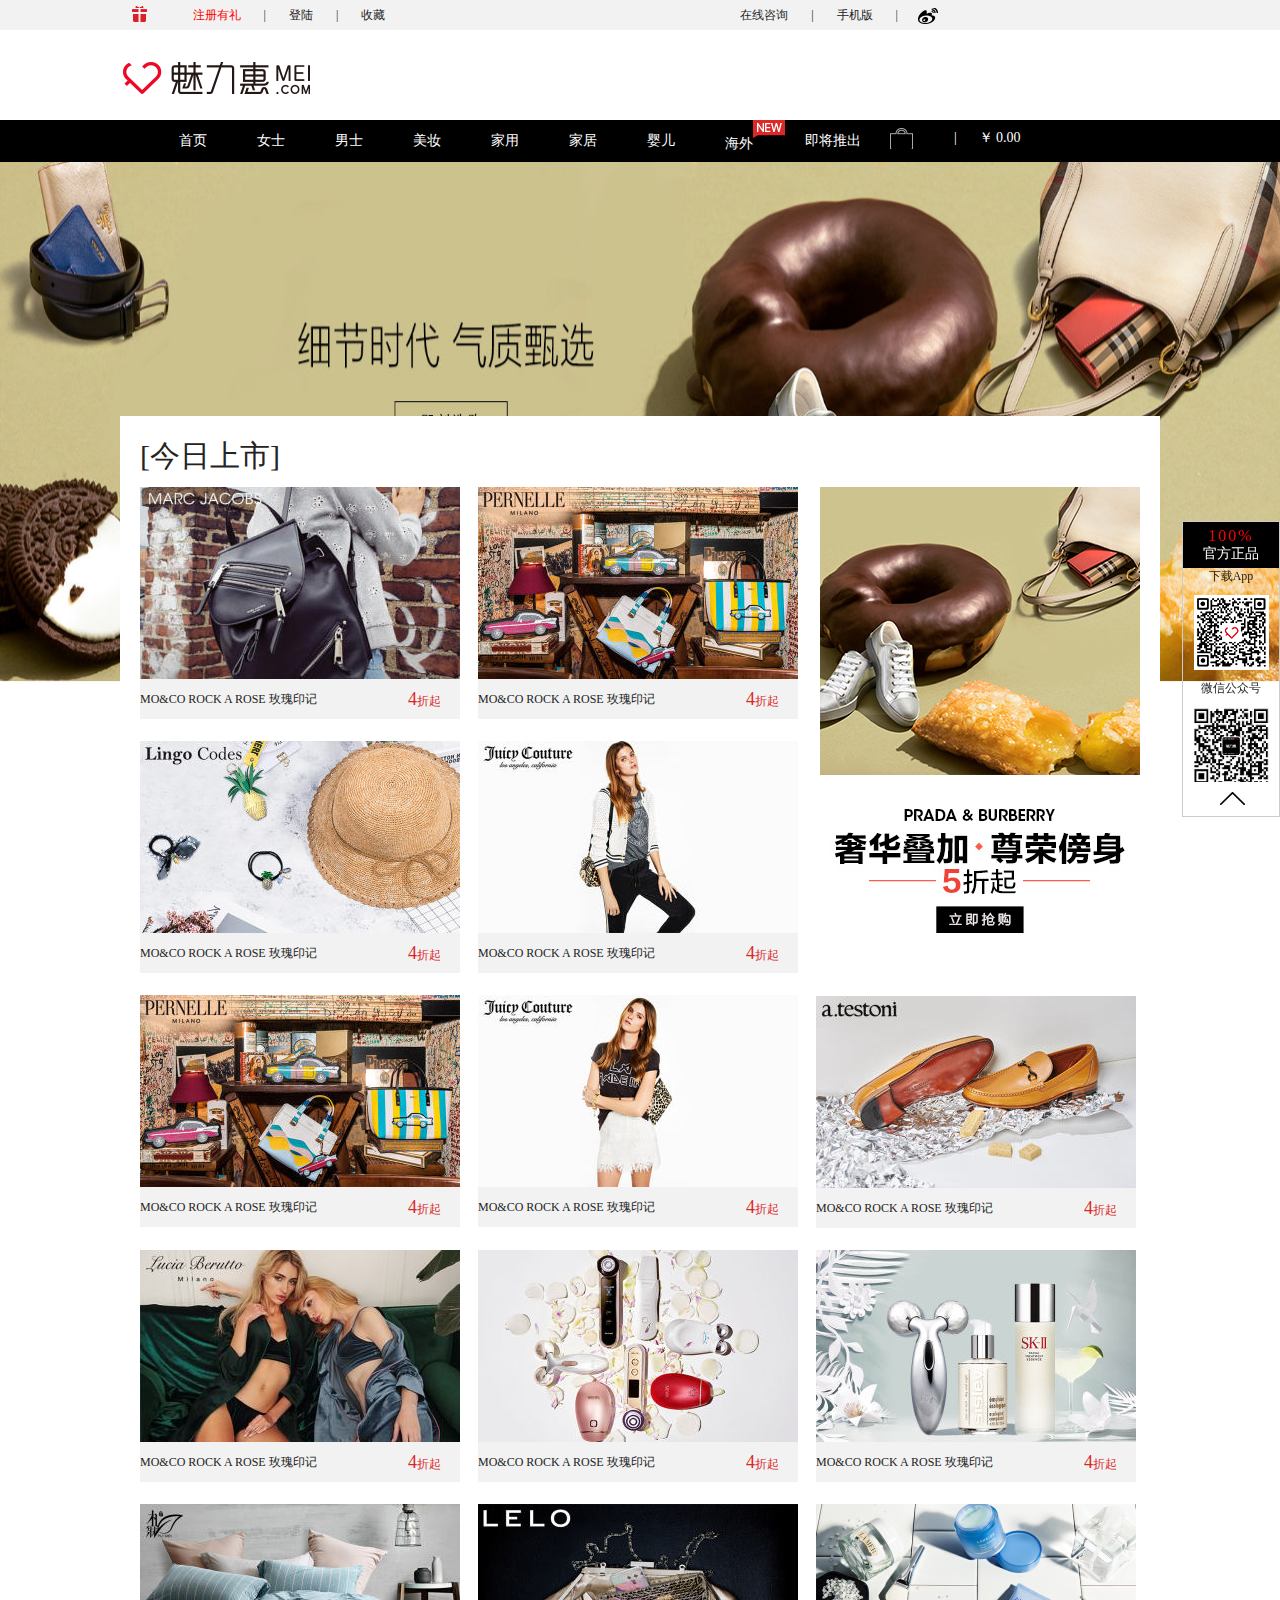
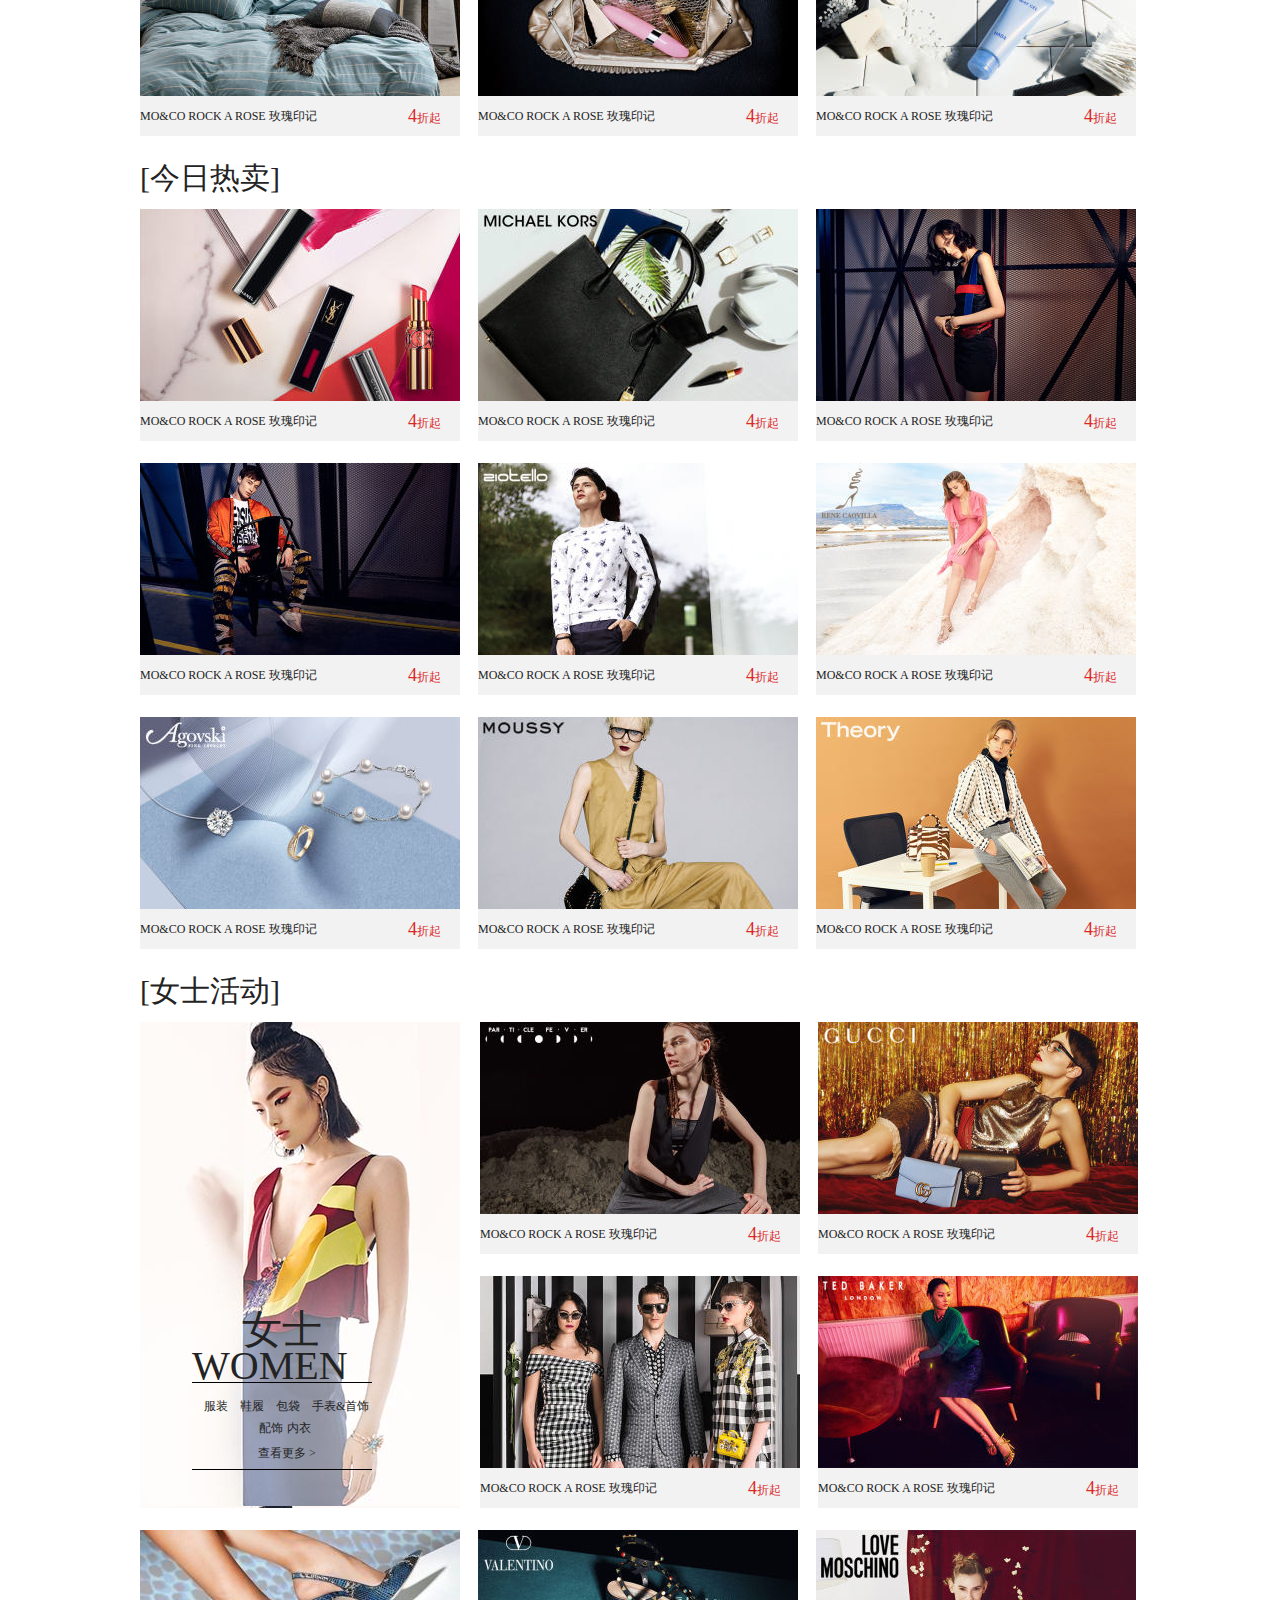
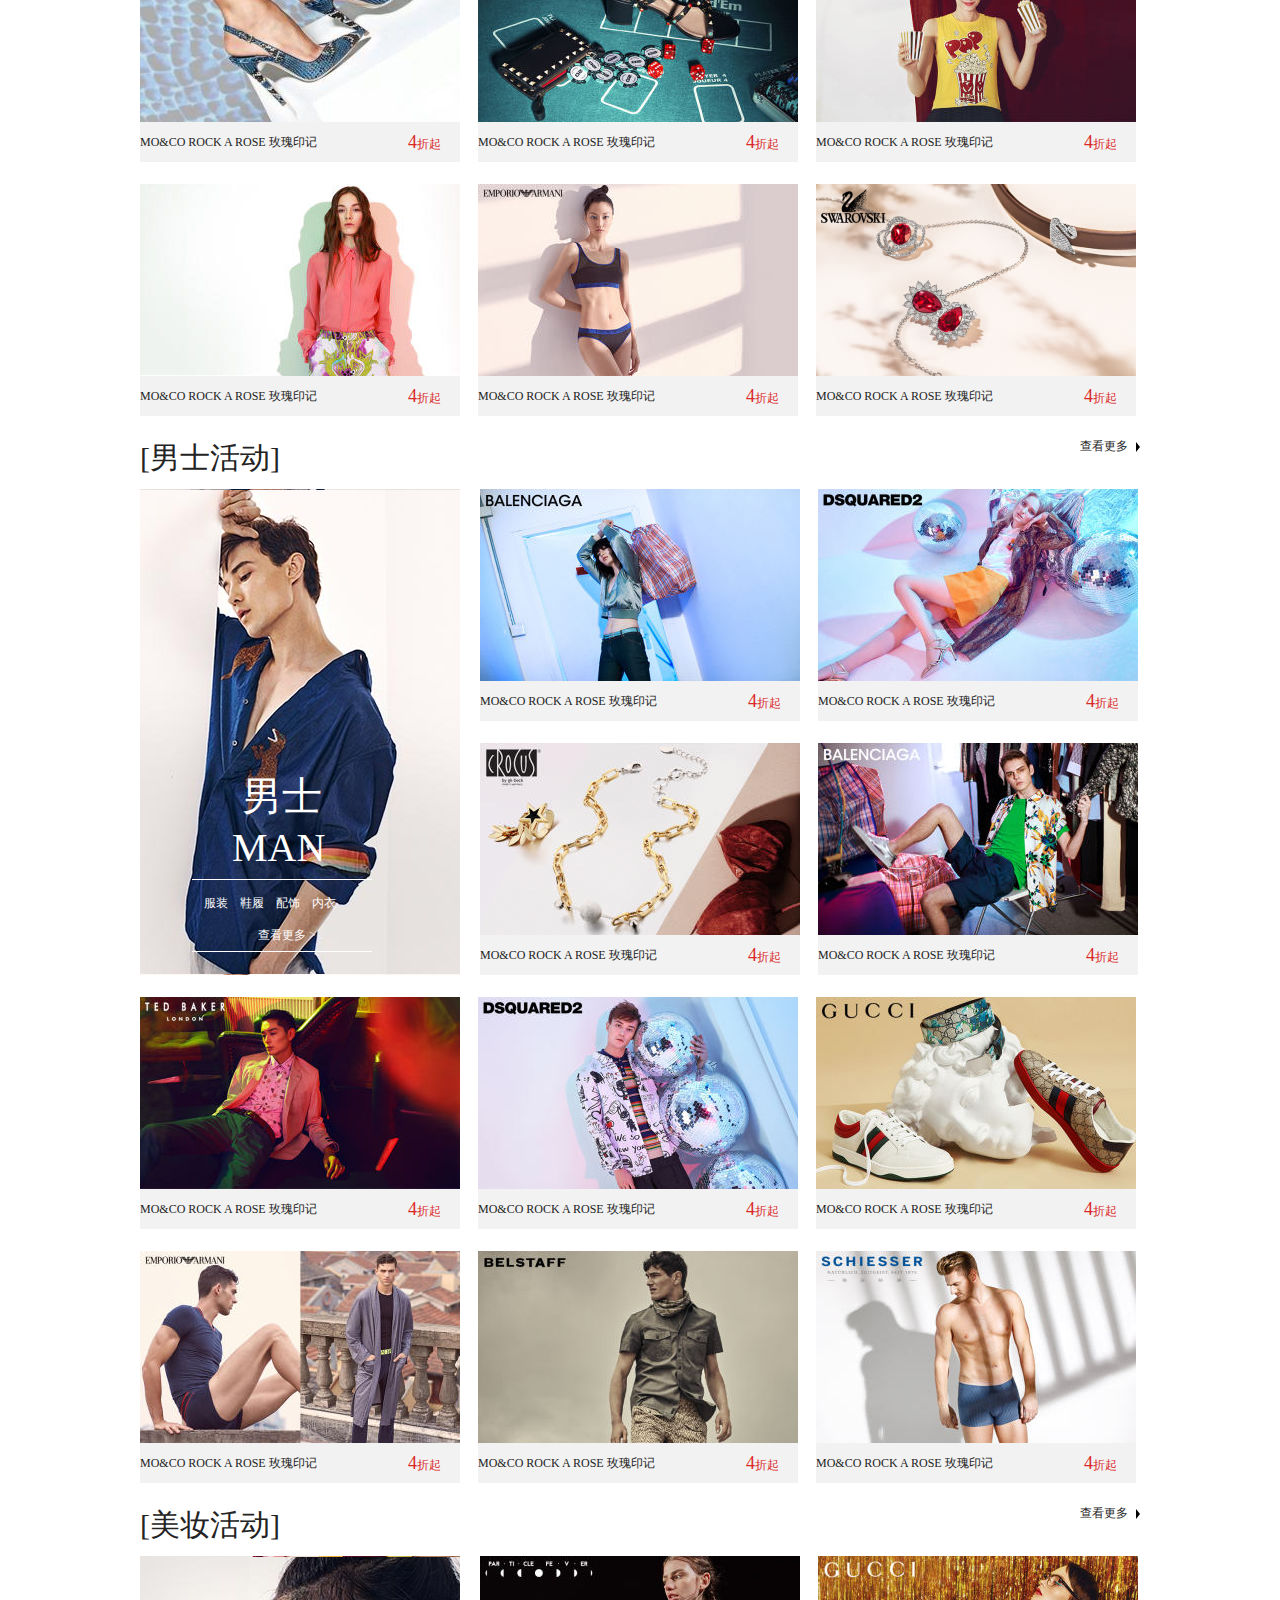
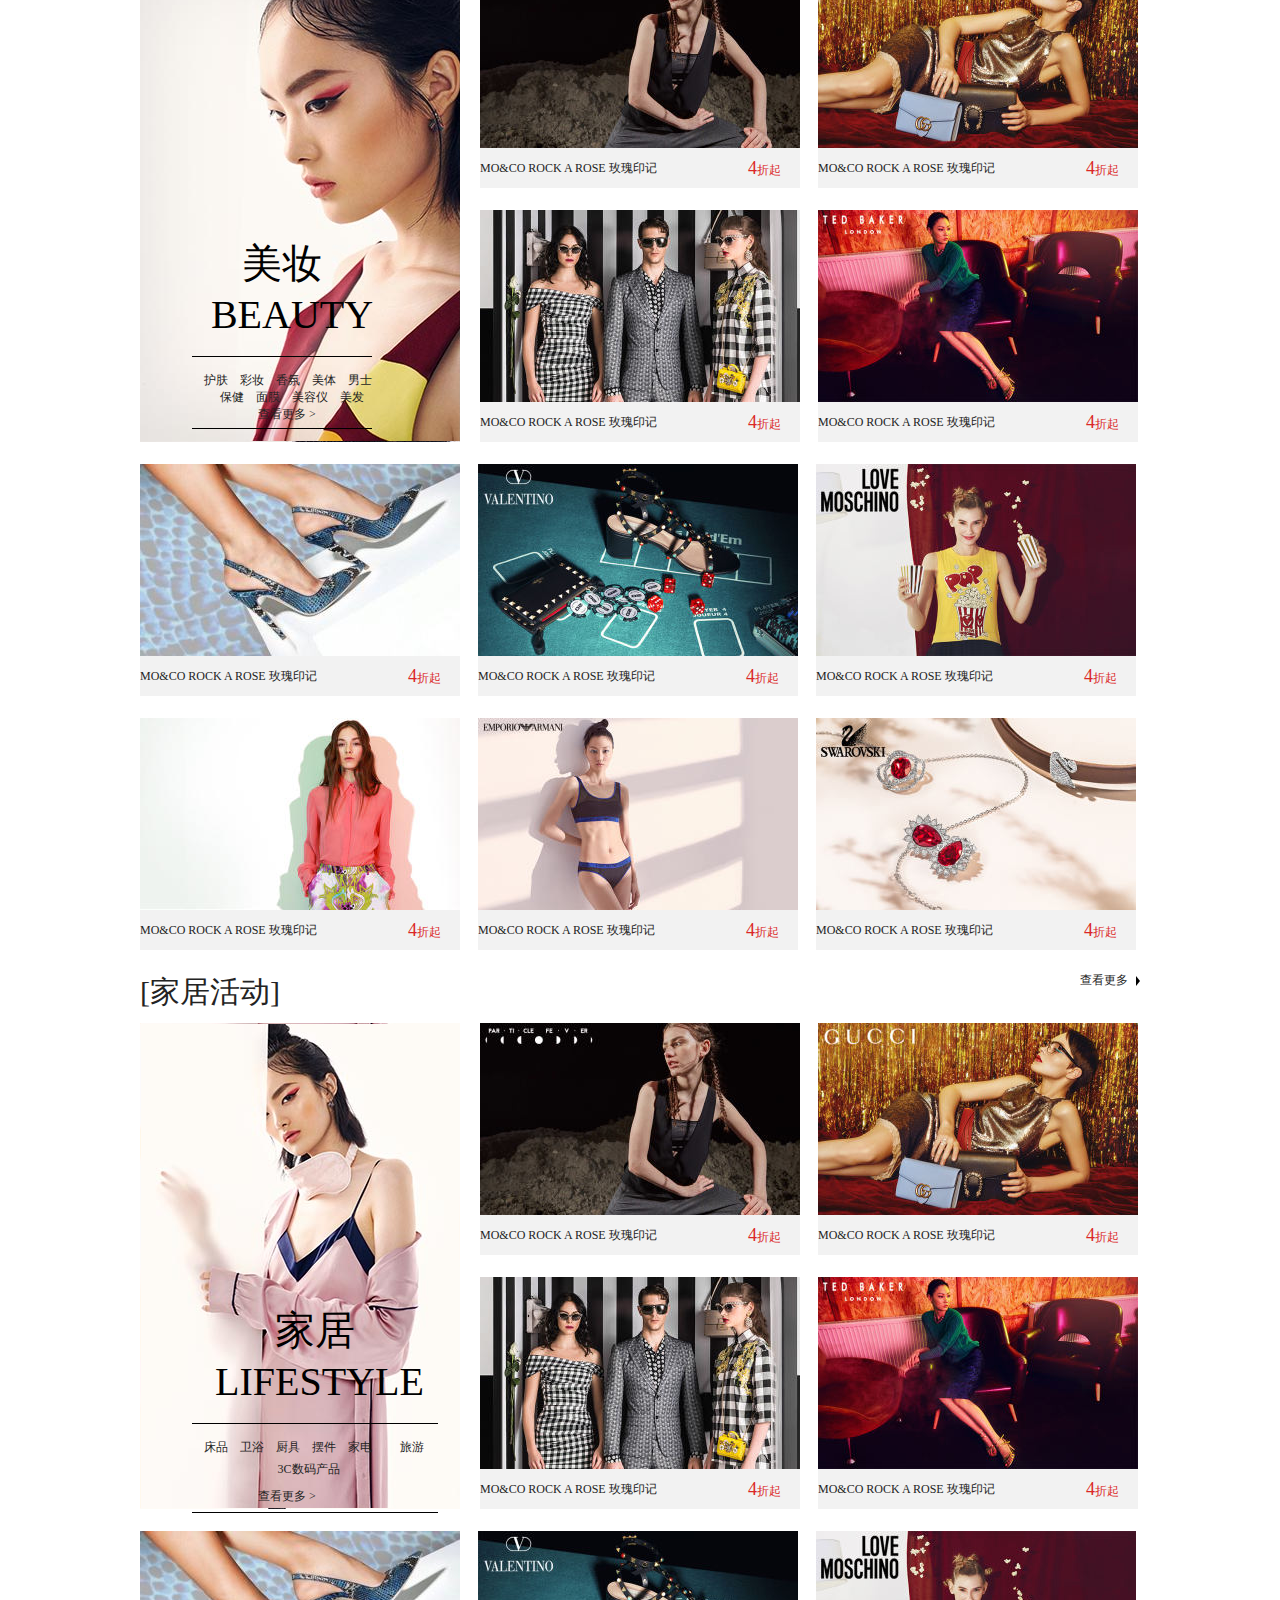
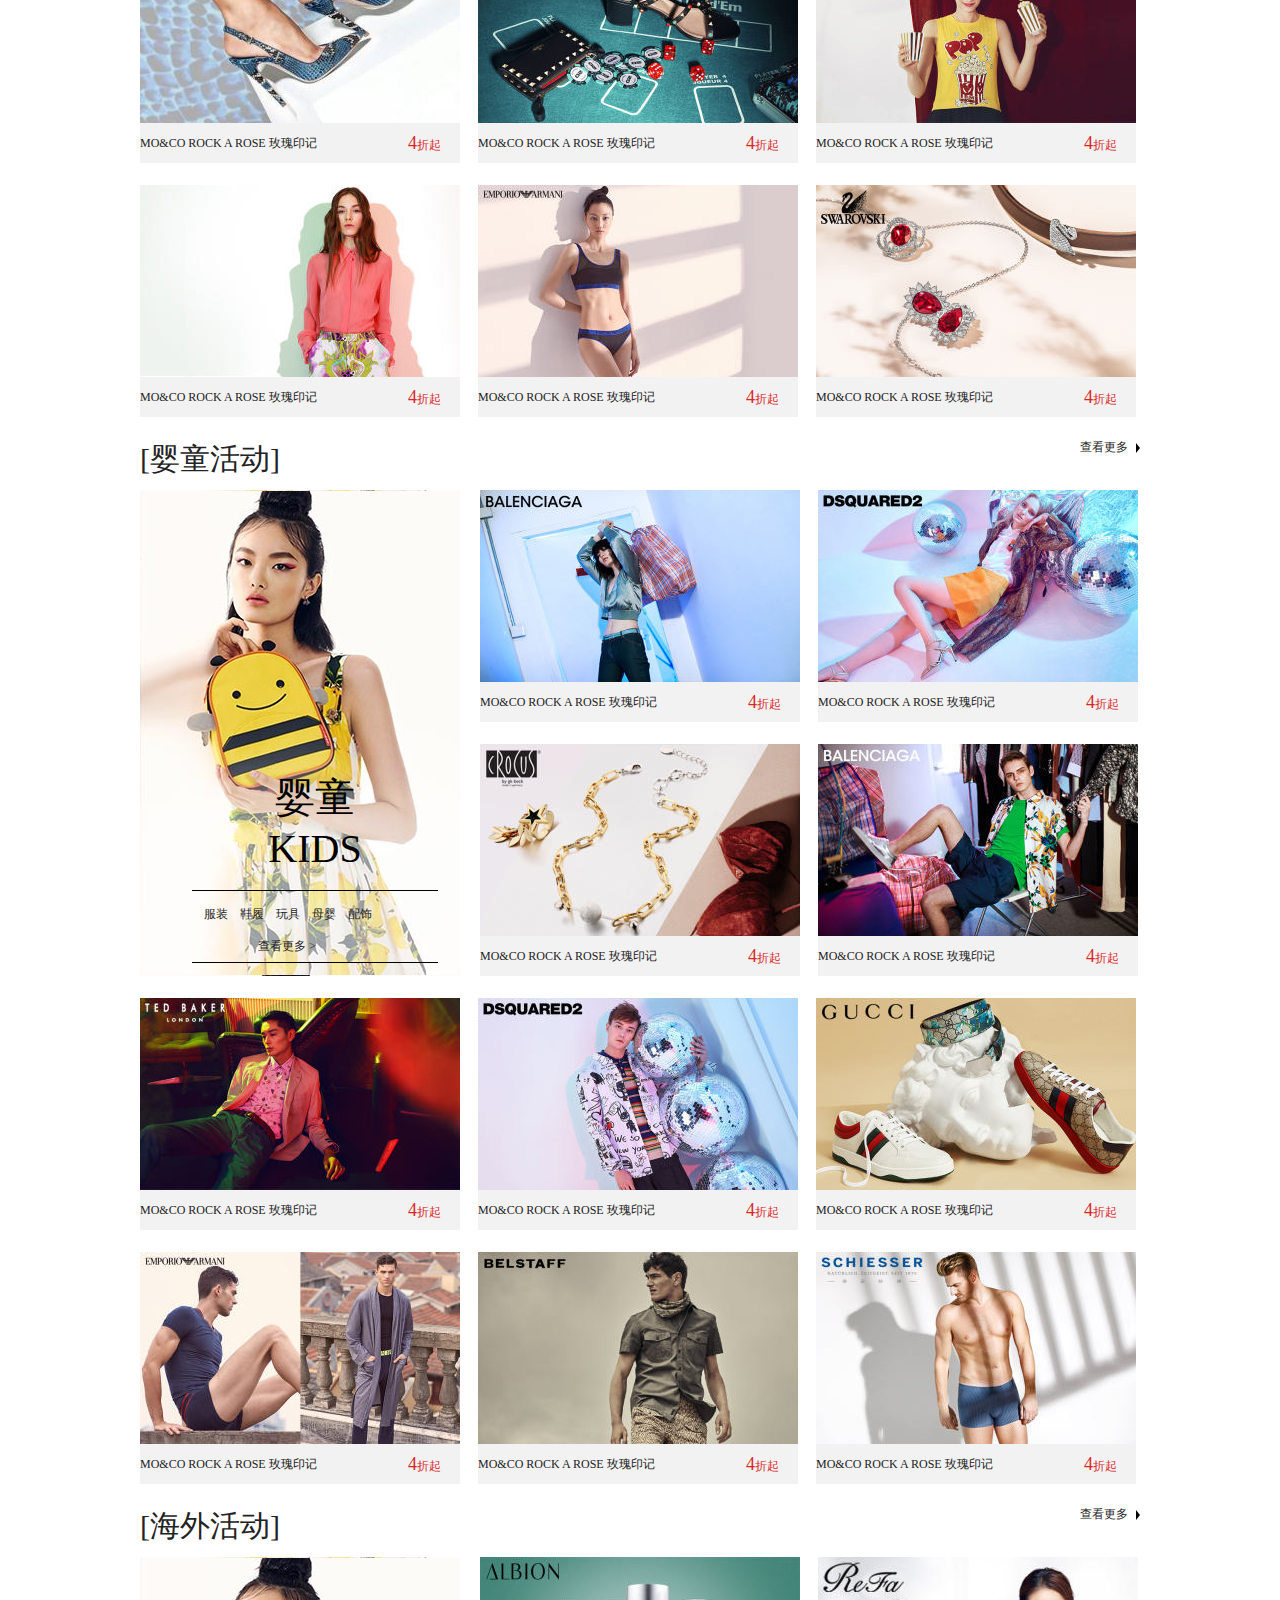
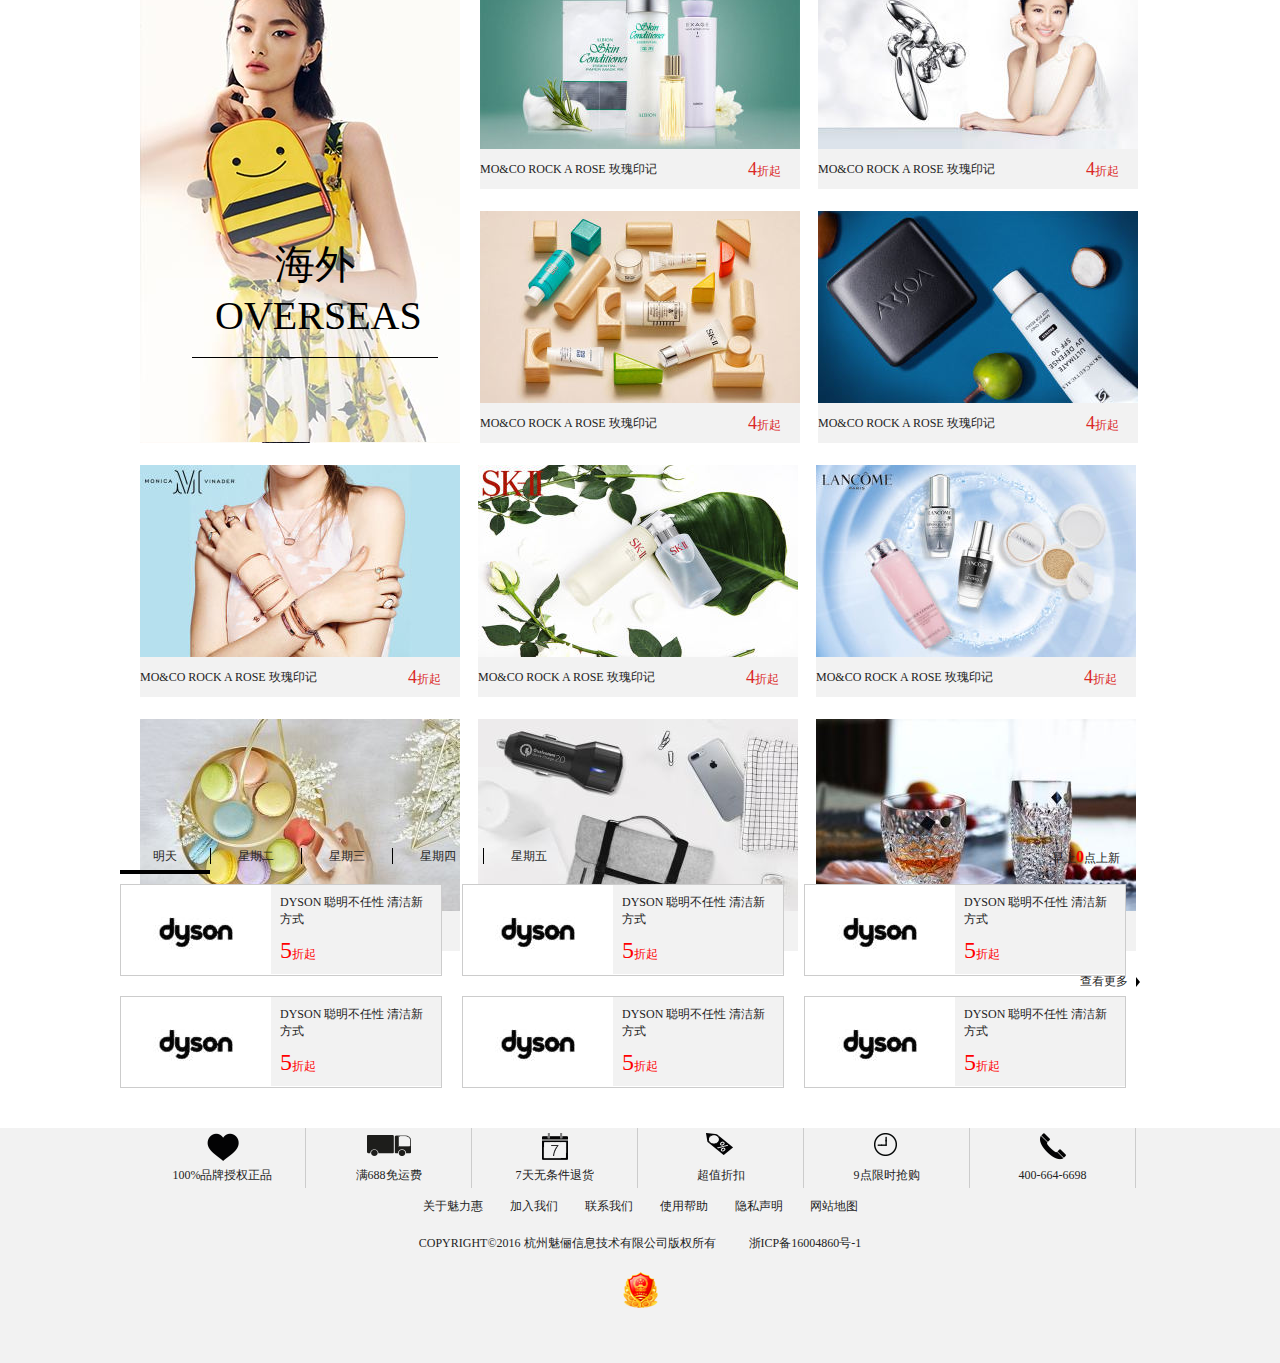
<file: mei1.3/hmtl/index.html>
<html>
	<head>
		<meta charset="UTF-8">
		<title>魅力惠</title>
			<link rel="stylesheet" type="text/css" href="../css/reset.css"/>
			<link rel="stylesheet" type="text/css" href="../css/index.css"/>
			<link rel="stylesheet" type="text/css" href="../css/top.css"/>
			<link rel="stylesheet" type="text/css" href="../css/bottom.css"/>
			<script src="../jq/jquery-1.12.3.js"></script>
			<script src="../js/ajax.js"></script>
			<script src="../js/index.js"></script>
			<script src="../js/top.js"></script>
			<!--<script src="js/falls.js"></script>-->
	</head>
	<body>
		<div id="load"></div>
			<div class="banner">
				<img src="../images/banner.jpg" />
			</div>
			<div class="show">
				<div class="show-left"></div>
				<div class="show-right"></div>
				<div class="tupian">
					<div class="tupian2">
						<h3>[今日上市]</h3>	
						<ul>
							<li>
								<a  href="page.html">
									<div id="DivImg">
										<img src="../images/1.jpg" />
									</div>	
									<div>
										<span>MO&CO ROCK A ROSE 玫瑰印记</span>
										<p>4<b>折起</b></p>
									</div>	
								</a>
							</li>
							<li>
								<a  href="page.html">
									<div id="DivImg">
										<img src="../images/2.jpg" />
									</div>	
									<div>
										<span>MO&CO ROCK A ROSE 玫瑰印记</span>
										<p>4<b>折起</b></p>
									</div>	
								</a>
							</li>
							<div id="list-r"><a><img src="../images/3.jpg" /></a></div>
							<li>
								<a  href="page.html">
									<div id="DivImg">
										<img src="../images/4.jpg" />
									</div>	
									<div>
										<span>MO&CO ROCK A ROSE 玫瑰印记</span>
										<p>4<b>折起</b></p>
									</div>	
								</a>
							</li>
							<li>
								<a  href="page.html">
									<div id="DivImg">
										<img src="../images/5.jpg" />
									</div>	
									<div>
										<span>MO&CO ROCK A ROSE 玫瑰印记</span>
										<p>4<b>折起</b></p>
									</div>	
								</a>
							</li>
							<li>
								<a  href="page.html">
									<div id="DivImg">
										<img src="../images/6.jpg" />
									</div>	
									<div>
										<span>MO&CO ROCK A ROSE 玫瑰印记</span>
										<p>4<b>折起</b></p>
									</div>	
								</a>
							</li>
							<li>
								<a  href="page.html">
									<div id="DivImg">
										<img src="../images/7.jpg" />
									</div>	
									<div>
										<span>MO&CO ROCK A ROSE 玫瑰印记</span>
										<p>4<b>折起</b></p>
									</div>	
								</a>
							</li>
							<li>
								<a  href="page.html">
									<div id="DivImg">
										<img src="../images/8.jpg" />
									</div>	
									<div>
										<span>MO&CO ROCK A ROSE 玫瑰印记</span>
										<p>4<b>折起</b></p>
									</div>	
								</a>
							</li>
							<li>
								<a  href="page.html">
									<div id="DivImg">
										<img src="../images/10.jpg" />
									</div>	
									<div>
										<span>MO&CO ROCK A ROSE 玫瑰印记</span>
										<p>4<b>折起</b></p>
									</div>	
								</a>
							</li>
							<li>
								<a  href="page.html">
									<div id="DivImg">
										<img src="../images/12.jpg" />
									</div>	
									<div>
										<span>MO&CO ROCK A ROSE 玫瑰印记</span>
										<p>4<b>折起</b></p>
									</div>	
								</a>
							</li>
							<li>
								<a  href="page.html">
									<div id="DivImg">
										<img src="../images/13.jpg" />
									</div>	
									<div>
										<span>MO&CO ROCK A ROSE 玫瑰印记</span>
										<p>4<b>折起</b></p>
									</div>	
								</a>
							</li>
							<li>
								<a  href="page.html">
									<div id="DivImg">
										<img src="../images/9.jpg" />
									</div>	
									<div>
										<span>MO&CO ROCK A ROSE 玫瑰印记</span>
										<p>4<b>折起</b></p>
									</div>	
								</a>
							</li>
							<li>
								<a  href="page.html">
									<div id="DivImg">
										<img src="../images/11.jpg" />
									</div>	
									<div>
										<span>MO&CO ROCK A ROSE 玫瑰印记</span>
										<p>4<b>折起</b></p>
									</div>	
								</a>
							</li>
							<li>
								<a  href="page.html">
									<div id="DivImg">
										<img src="../images/14.jpg" />
									</div>	
									<div>
										<span>MO&CO ROCK A ROSE 玫瑰印记</span>
										<p>4<b>折起</b></p>
									</div>	
								</a>
							</li>
						</ul>
						<h3>[今日热卖]</h3>	
						<ul>
							
							<li>
								<a  href="page.html">
									<div id="DivImg">
										<img src="../images/15.jpg" />
									</div>	
									<div>
										<span>MO&CO ROCK A ROSE 玫瑰印记</span>
										<p>4<b>折起</b></p>
									</div>	
								</a>
							</li>
							<li>
								<a  href="page.html">
									<div id="DivImg">
										<img src="../images/16.jpg" />
									</div>	
									<div>
										<span>MO&CO ROCK A ROSE 玫瑰印记</span>
										<p>4<b>折起</b></p>
									</div>	
								</a>
							</li>
							<li>
								<a  href="page.html">
									<div id="DivImg">
										<img src="../images/17.jpg" />
									</div>	
									<div>
										<span>MO&CO ROCK A ROSE 玫瑰印记</span>
										<p>4<b>折起</b></p>
									</div>	
								</a>
							</li>
							<li>
								<a  href="page.html">
									<div id="DivImg">
										<img src="../images/18.jpg" />
									</div>	
									<div>
										<span>MO&CO ROCK A ROSE 玫瑰印记</span>
										<p>4<b>折起</b></p>
									</div>	
								</a>
							</li>
							<li>
								<a  href="page.html">
									<div id="DivImg">
										<img src="../images/19.jpg" />
									</div>	
									<div>
										<span>MO&CO ROCK A ROSE 玫瑰印记</span>
										<p>4<b>折起</b></p>
									</div>	
								</a>
							</li>
							<li>
								<a  href="page.html">
									<div id="DivImg">
										<img src="../images/20.jpg" />
									</div>	
									<div>
										<span>MO&CO ROCK A ROSE 玫瑰印记</span>
										<p>4<b>折起</b></p>
									</div>	
								</a>
							</li>
							<li>
								<a  href="page.html">
									<div id="DivImg">
										<img src="../images/21.jpg" />
									</div>	
									<div>
										<span>MO&CO ROCK A ROSE 玫瑰印记</span>
										<p>4<b>折起</b></p>
									</div>	
								</a>
							</li>
							<li>
								<a  href="page.html">
									<div id="DivImg">
										<img src="../images/22.jpg" />
									</div>	
									<div>
										<span>MO&CO ROCK A ROSE 玫瑰印记</span>
										<p>4<b>折起</b></p>
									</div>	
								</a>
							</li>
							<li>
								<a  href="page.html">
									<div id="DivImg">
										<img src="../images/23.jpg" />
									</div>	
									<div>
										<span>MO&CO ROCK A ROSE 玫瑰印记</span>
										<p>4<b>折起</b></p>
									</div>	
								</a>
							</li>
						</ul>
						<h3>[女士活动]</h3>
						<ul>
							<div class="box">
								<div class="box2">
									<h4>女士</h4>
									<h1>WOMEN</h1>
									<ol>
										<dl><a href="page.html"/>服装</a></dl>
										<dl><a href="page.html"/>鞋履</a></dl>
										<dl><a href="page.html"/>包袋</a></dl>
										<dl><a href="page.html"/>手表&首饰</a></dl>
									</ol>
									<p class="peishi"><a href="page.html" class="peishi2">配饰</a><a href="page.html">内衣</a></p>
									<p class="genduo">查看更多&nbsp;></p>
								</div>	
							</div>
							<li>
								<a  href="page.html">
									<div id="DivImg">
										<img src="../images/24.jpg" />
									</div>	
									<div>
										<span>MO&CO ROCK A ROSE 玫瑰印记</span>
										<p>4<b>折起</b></p>
									</div>	
								</a>
							</li>
							<li>
								<a  href="page.html">
									<div id="DivImg">
										<img src="../images/25.jpg" />
									</div>	
									<div>
										<span>MO&CO ROCK A ROSE 玫瑰印记</span>
										<p>4<b>折起</b></p>
									</div>	
								</a>
							</li>
							<li>
								<a  href="page.html">
									<div id="DivImg">
										<img src="../images/26.jpg" />
									</div>	
									<div>
										<span>MO&CO ROCK A ROSE 玫瑰印记</span>
										<p>4<b>折起</b></p>
									</div>	
								</a>
							</li>
							<li>
								<a  href="page.html">
									<div id="DivImg">
										<img src="../images/28.jpg" />
									</div>	
									<div>
										<span>MO&CO ROCK A ROSE 玫瑰印记</span>
										<p>4<b>折起</b></p>
									</div>	
								</a>
							</li>
							<li>
								<a  href="page.html">
									<div id="DivImg">
										<img src="../images/29.jpg" />
									</div>	
									<div>
										<span>MO&CO ROCK A ROSE 玫瑰印记</span>
										<p>4<b>折起</b></p>
									</div>	
								</a>
							</li>
							<li>
								<a  href="page.html">
									<div id="DivImg">
										<img src="../images/30.jpg" />
									</div>	
									<div>
										<span>MO&CO ROCK A ROSE 玫瑰印记</span>
										<p>4<b>折起</b></p>
									</div>	
								</a>
							</li>
							<li>
								<a  href="page.html">
									<div id="DivImg">
										<img src="../images/31.jpg" />
									</div>	
									<div>
										<span>MO&CO ROCK A ROSE 玫瑰印记</span>
										<p>4<b>折起</b></p>
									</div>	
								</a>
							</li>
							<li>
								<a  href="page.html">
									<div id="DivImg">
										<img src="../images/32.jpg" />
									</div>	
									<div>
										<span>MO&CO ROCK A ROSE 玫瑰印记</span>
										<p>4<b>折起</b></p>
									</div>	
								</a>
							</li>
							<li>
								<a  href="page.html">
									<div id="DivImg">
										<img src="../images/33.jpg" />
									</div>
									<div>
										<span>MO&CO ROCK A ROSE 玫瑰印记</span>
										<p>4<b>折起</b></p>
									</div>	
								</a>
							</li>
							<li>
								<a  href="page.html">
									<div id="DivImg">
										<img src="../images/34.jpg" />
									</div>
									<div>
										<span>MO&CO ROCK A ROSE 玫瑰印记</span>
										<p>4<b>折起</b></p>
									</div>	
								</a>
							</li>
						</ul>
						<a href="page.html" class="genduo2">查看更多 <img src="../images/img/icon_arrows_right_black.gif" /></a>
						<h3>[男士活动]</h3>
						<ul>
							<div class="man-box">
								<div class="box2">
									<h4>男士</h4>
									<h1>MAN</h1>
									<ol>
										<dl><a href="page.html"/>服装</a></dl>
										<dl><a href="page.html"/>鞋履</a></dl>
										<dl><a href="page.html"/>配饰</a></dl>
										<dl><a href="page.html"/>内衣</a></dl>
									</ol>
									<p class="genduo">查看更多&nbsp;></p>
								</div>	
							</div>
							<li>
								<a  href="page.html">
									<div id="DivImg">
										<img src="../images/35.jpg" />
									</div>	
									<div>
										<span>MO&CO ROCK A ROSE 玫瑰印记</span>
										<p>4<b>折起</b></p>
									</div>	
								</a>
							</li>
							<li>
								<a  href="page.html">
									<div id="DivImg">
										<img src="../images/36.jpg" />
									</div>	
									<div>
										<span>MO&CO ROCK A ROSE 玫瑰印记</span>
										<p>4<b>折起</b></p>
									</div>	
								</
							</li>
							<li>
								<a  href="page.html">
									<div id="DivImg">
										<img src="../images/37.jpg" />
									</div>	
									<div>
										<span>MO&CO ROCK A ROSE 玫瑰印记</span>
										<p>4<b>折起</b></p>
									</div>	
								</a>
							</li>
							<li>
								<a  href="page.html">
									<div id="DivImg">
										<img src="../images/38.jpg" />
									</div>	
									<div>
										<span>MO&CO ROCK A ROSE 玫瑰印记</span>
										<p>4<b>折起</b></p>
									</div>	
								</a>
							</li>
							<li>
								<a  href="page.html">
									<div id="DivImg">
										<img src="../images/39.jpg" />
									</div>	
									<div>
										<span>MO&CO ROCK A ROSE 玫瑰印记</span>
										<p>4<b>折起</b></p>
									</div>	
								</a>
							</li>
							<li>
								<a  href="page.html">
									<div id="DivImg">
										<img src="../images/40.jpg" />
									</div>	
									<div>
										<span>MO&CO ROCK A ROSE 玫瑰印记</span>
										<p>4<b>折起</b></p>
									</div>	
								</a>
							</li>
							<li>
								<a  href="page.html">
									<div id="DivImg">
										<img src="../images/41.jpg" />
									</div>	
									<div>
										<span>MO&CO ROCK A ROSE 玫瑰印记</span>
										<p>4<b>折起</b></p>
									</div>	
								</a>
							</li>
							<li>
								<a  href="page.html">
									<div id="DivImg">
										<img src="../images/42.jpg" />
									</div>	
									<div>
										<span>MO&CO ROCK A ROSE 玫瑰印记</span>
										<p>4<b>折起</b></p>
									</div>	
								</a>
							</li>
							<li>
								<a  href="page.html">
									<div id="DivImg">
										<img src="../images/43.jpg" />
									</div>	
									<div>
										<span>MO&CO ROCK A ROSE 玫瑰印记</span>
										<p>4<b>折起</b></p>
									</div>	
								</a>
							</li>
							<li>
								<a  href="page.html">
									<div id="DivImg">
										<img src="../images/44.jpg" />
									</div>	
									<div>
										<span>MO&CO ROCK A ROSE 玫瑰印记</span>
										<p>4<b>折起</b></p>
									</div>	
								</a>
							</li>
						</ul>
						<a href="page.html" class="genduo2">查看更多 <img src="../images/img/icon_arrows_right_black.gif" /></a>
						<h3>[美妆活动]</h3>
						<ul>
							<div class="mei-box">
								<div class="box2">
									<h4>美妆</h4>
									<h1>BEAUTY</h1>
									<ol>
										<dl><a href="page.html"/>护肤</a></dl>
										<dl><a href="page.html"/>彩妆</a></dl>
										<dl><a href="page.html"/>香氛</a></dl>
										<dl><a href="page.html"/>美体</a></dl>
										<dl><a href="page.html"/>男士</a></dl>
										<dl><a href="page.html"/>保健</a></dl>
										<dl><a href="page.html"/>面膜</a></dl>
										<dl><a href="page.html"/>美容仪</a></dl>
										<dl><a href="page.html"/>美发</a></dl>
									</ol>
									<p class="genduo">查看更多&nbsp;></p>
								</div>	
							</div>
							<li>
								<a  href="page.html">
									<div id="DivImg">
										<img src="../images/24.jpg" />
									</div>	
									<div>
										<span>MO&CO ROCK A ROSE 玫瑰印记</span>
										<p>4<b>折起</b></p>
									</div>	
								</a>
							</li>
							<li>
								<a  href="page.html">
									<div id="DivImg">
										<img src="../images/25.jpg" />
									</div>	
									<div>
										<span>MO&CO ROCK A ROSE 玫瑰印记</span>
										<p>4<b>折起</b></p>
									</div>	
								</a>
							</li>
							<li>
								<a  href="page.html">
									<div id="DivImg">
										<img src="../images/26.jpg" />
									</div>	
									<div>
										<span>MO&CO ROCK A ROSE 玫瑰印记</span>
										<p>4<b>折起</b></p>
									</div>	
								</a>
							</li>
							<li>
								<a  href="page.html">
									<div id="DivImg">
										<img src="../images/28.jpg" />
									</div>	
									<div>
										<span>MO&CO ROCK A ROSE 玫瑰印记</span>
										<p>4<b>折起</b></p>
									</div>	
								</a>
							</li>
							<li>
								<a  href="page.html">
									<div id="DivImg">
										<img src="../images/29.jpg" />
									</div>	
									<div>
										<span>MO&CO ROCK A ROSE 玫瑰印记</span>
										<p>4<b>折起</b></p>
									</div>	
								</a>
							</li>
							<li>
								<a  href="page.html">
									<div id="DivImg">
										<img src="../images/30.jpg" />
									</div>	
									<div>
										<span>MO&CO ROCK A ROSE 玫瑰印记</span>
										<p>4<b>折起</b></p>
									</div>	
								</a>
							</li>
							<li>
								<a  href="page.html">
									<div id="DivImg">
										<img src="../images/31.jpg" />
									</div>	
									<div>
										<span>MO&CO ROCK A ROSE 玫瑰印记</span>
										<p>4<b>折起</b></p>
									</div>	
								</a>
							</li>
							<li>
								<a  href="page.html">
									<div id="DivImg">
										<img src="../images/32.jpg" />
									</div>
									<div>
										<span>MO&CO ROCK A ROSE 玫瑰印记</span>
										<p>4<b>折起</b></p>
									</div>	
								</a>
							</li>
							<li>
								<a  href="page.html">
									<div id="DivImg">
										<img src="../images/33.jpg" />
									</div>	
									<div>
										<span>MO&CO ROCK A ROSE 玫瑰印记</span>
										<p>4<b>折起</b></p>
									</div>	
								</a>
							</li>
							<li>
								<a  href="page.html">
									<div id="DivImg">
										<img src="../images/34.jpg" />
									</div>	
									<div>
										<span>MO&CO ROCK A ROSE 玫瑰印记</span>
										<p>4<b>折起</b></p>
									</div>	
								</a>
							</li>
						</ul>
						<a href="page.html" class="genduo2">查看更多 <img src="../images/img/icon_arrows_right_black.gif" /></a>
						<h3>[家居活动]</h3>
						<ul>
							<div class="jia-box">
								<div class="jia-box2">
									<h4>家居</h4>
									<h1>LIFESTYLE</h1>
									<ol>
										<dl><a href="page.html"/>床品</a></dl>
										<dl><a href="page.html"/>卫浴</a></dl>
										<dl><a href="page.html"/>厨具</a></dl>
										<dl><a href="page.html"/>摆件</a></dl>
										<dl><a href="page.html"/>家电</a></dl>
										<dl><a href="page.html"/>旅游</a></dl>
									</ol>
									<p class="shuma"><a href="page.html">3C数码产品</a></p>
									<p class="genduo">查看更多&nbsp;></p>
								</div>	
							</div>
							<li>
								<a  href="page.html">
									<div id="DivImg">
										<img src="../images/24.jpg" />
									</div>	
									<div>
										<span>MO&CO ROCK A ROSE 玫瑰印记</span>
										<p>4<b>折起</b></p>
									</div>	
								</a>
							</li>
							<li>
								<a  href="page.html">
									<div id="DivImg">
										<img src="../images/25.jpg" />
									</div>	
									<div>
										<span>MO&CO ROCK A ROSE 玫瑰印记</span>
										<p>4<b>折起</b></p>
									</div>	
								</a>
							</li>
							<li>
								<a  href="page.html">
									<div id="DivImg">
										<img src="../images/26.jpg" />
									</div>	
									<div>
										<span>MO&CO ROCK A ROSE 玫瑰印记</span>
										<p>4<b>折起</b></p>
									</div>	
								</a>
							</li>
							<li>
								<a  href="page.html">
									<div id="DivImg">
										<img src="../images/28.jpg" />
									</div>	
									<div>
										<span>MO&CO ROCK A ROSE 玫瑰印记</span>
										<p>4<b>折起</b></p>
									</div>	
								</a>
							</li>
							<li>
								<a  href="page.html">
									<div id="DivImg">
										<img src="../images/29.jpg" />
									</div>	
									<div>
										<span>MO&CO ROCK A ROSE 玫瑰印记</span>
										<p>4<b>折起</b></p>
									</div>	
								</a>
							</li>
							<li>
								<a  href="page.html">
									<div id="DivImg">
										<img src="../images/30.jpg" />
									</div>	
									<div>
										<span>MO&CO ROCK A ROSE 玫瑰印记</span>
										<p>4<b>折起</b></p>
									</div>	
								</a>
							</li>
							<li>
								<a  href="page.html">
									<div id="DivImg">
										<img src="../images/31.jpg" />
									</div>	
									<div>
										<span>MO&CO ROCK A ROSE 玫瑰印记</span>
										<p>4<b>折起</b></p>
									</div>	
								</a>
							</li>
							<li>
								<a  href="page.html">
									<div id="DivImg">
										<img src="../images/32.jpg" />
									</div>	
									<div>
										<span>MO&CO ROCK A ROSE 玫瑰印记</span>
										<p>4<b>折起</b></p>
									</div>	
								</a>
							</li>
							<li>
								<a  href="page.html">
									<div id="DivImg">
										<img src="../images/33.jpg" />
									</div>	
									<div>
										<span>MO&CO ROCK A ROSE 玫瑰印记</span>
										<p>4<b>折起</b></p>
									</div>	
								</a>
							</li>
							<li>
								<a  href="page.html">
									<div id="DivImg">
										<img src="../images/34.jpg" />
									</div>	
									<div>
										<span>MO&CO ROCK A ROSE 玫瑰印记</span>
										<p>4<b>折起</b></p>
									</div>	
								</a>
							</li>
						</ul>
						<a href="page.html" class="genduo2">查看更多 <img src="../images/img/icon_arrows_right_black.gif" /></a>
						<h3>[婴童活动]</h3>
						<ul>
							<div class="kids-box">
								<div class="jia-box2">
									<h4>婴童</h4>
									<h1>KIDS</h1>
									<ol>
										<dl><a href="page.html"/>服装</a></dl>
										<dl><a href="page.html"/>鞋履</a></dl>
										<dl><a href="page.html"/>玩具</a></dl>
										<dl><a href="page.html"/>母婴</a></dl>
										<dl><a href="page.html"/>配饰</a></dl>
									</ol>
									<p class="genduo">查看更多&nbsp;></p>
								</div>	
							</div>
							<li>
								<a  href="page.html">
									<div id="DivImg">
										<img src="../images/35.jpg" />
									</div>	
									<div>
										<span>MO&CO ROCK A ROSE 玫瑰印记</span>
										<p>4<b>折起</b></p>
									</div>	
								</a>
							</li>
							<li>
								<a  href="page.html">
									<div id="DivImg">
										<img src="../images/36.jpg" />
									</div>	
									<div>
										<span>MO&CO ROCK A ROSE 玫瑰印记</span>
										<p>4<b>折起</b></p>
									</div>	
								</a>
							</li>
							<li>
								<a  href="page.html">
									<div id="DivImg">
										<img src="../images/37.jpg" />
									</div>	
									<div>
										<span>MO&CO ROCK A ROSE 玫瑰印记</span>
										<p>4<b>折起</b></p>
									</div>	
								</a>
							</li>
							<li>
								<a  href="page.html">
									<div id="DivImg">
										<img src="../images/38.jpg" />
									</div>
									<div>
										<span>MO&CO ROCK A ROSE 玫瑰印记</span>
										<p>4<b>折起</b></p>
									</div>	
								</a>
							</li>
							<li>
								<a  href="page.html">
									<div id="DivImg">
										<img src="../images/39.jpg" />
									</div>
									<div>
										<span>MO&CO ROCK A ROSE 玫瑰印记</span>
										<p>4<b>折起</b></p>
									</div>	
								</a>
							</li>
							<li>
								<a  href="page.html">
									<div id="DivImg">
										<img src="../images/40.jpg" />
									</div>
									<div>
										<span>MO&CO ROCK A ROSE 玫瑰印记</span>
										<p>4<b>折起</b></p>
									</div>	
								</a>
							</li>
							<li>
								<a  href="page.html">
									<div id="DivImg">
										<img src="../images/41.jpg" />
									</div>
									<div>
										<span>MO&CO ROCK A ROSE 玫瑰印记</span>
										<p>4<b>折起</b></p>
									</div>	
								</a>
							</li>
							<li>
								<a  href="page.html">
									<div id="DivImg">
										<img src="../images/42.jpg" />
									</div>
									<div>
										<span>MO&CO ROCK A ROSE 玫瑰印记</span>
										<p>4<b>折起</b></p>
									</div>	
								</a>
							</li>
							<li>
								<a  href="page.html">
									<div id="DivImg">
										<img src="../images/43.jpg" />
									</div>
									<div>
										<span>MO&CO ROCK A ROSE 玫瑰印记</span>
										<p>4<b>折起</b></p>
									</div>	
								</a>
							</li>
							<li>
								<a  href="page.html">
									<div id="DivImg">
										<img src="../images/44.jpg" />
									</div>
									<div>
										<span>MO&CO ROCK A ROSE 玫瑰印记</span>
										<p>4<b>折起</b></p>
									</div>	
								</a>
							</li>
						</ul>
						<a href="page.html" class="genduo2">查看更多 <img src="../images/img/icon_arrows_right_black.gif" /></a>
						<h3>[海外活动]</h3>
						<ul>
							<div class="kids-box">
								<div class="jia-box2">
									<h4>海外</h4>
									<h1>OVERSEAS</h1>
								</div>	
							</div>
							<li>
								<a  href="page.html">
									<div id="DivImg">
										<img src="../images/45.jpg" />
									</div>
									<div>
										<span>MO&CO ROCK A ROSE 玫瑰印记</span>
										<p>4<b>折起</b></p>
									</div>	
								</a>
							</li>
							<li>
								<a  href="page.html">
									<div id="DivImg">
										<img src="../images/46.jpg" />
									</div>
									<div>
										<span>MO&CO ROCK A ROSE 玫瑰印记</span>
										<p>4<b>折起</b></p>
									</div>	
								</a>
							</li>
							<li>
								<a  href="page.html">
									<div id="DivImg">
										<img src="../images/47.jpg" />
									</div>
									<div>
										<span>MO&CO ROCK A ROSE 玫瑰印记</span>
										<p>4<b>折起</b></p>
									</div>	
								</a>
							</li>
							<li>
								<a  href="page.html">
									<div id="DivImg">
										<img src="../images/48.jpg" />
									</div>
									<div>
										<span>MO&CO ROCK A ROSE 玫瑰印记</span>
										<p>4<b>折起</b></p>
									</div>	
								</a>
							</li>
							<li>
								<a  href="page.html">
									<div id="DivImg">
										<img src="../images/49.jpg" />
									</div>
									<div>
										<span>MO&CO ROCK A ROSE 玫瑰印记</span>
										<p>4<b>折起</b></p>
									</div>	
								</a>
							</li>
							<li>
								<a  href="page.html">
									<div id="DivImg">
										<img src="../images/50.jpg" />
									</div>
									<div>
										<span>MO&CO ROCK A ROSE 玫瑰印记</span>
										<p>4<b>折起</b></p>
									</div>	
								</a>
							</li>
							<li>
								<a  href="page.html">
									<div id="DivImg">
										<img src="../images/51.jpg" />
									</div>
									<div>
										<span>MO&CO ROCK A ROSE 玫瑰印记</span>
										<p>4<b>折起</b></p>
									</div>	
								</a>
							</li>
							<li>
								<a  href="page.html">
									<div id="DivImg">
										<img src="../images/52.jpg" />
									</div>
									<div>
										<span>MO&CO ROCK A ROSE 玫瑰印记</span>
										<p>4<b>折起</b></p>
									</div>	
								</a>
							</li>
							<li>
								<a  href="page.html">
									<div id="DivImg">
										<img src="../images/53.jpg" />
									</div>
									<div>
										<span>MO&CO ROCK A ROSE 玫瑰印记</span>
										<p>4<b>折起</b></p>
									</div>	
								</a>
							</li>
							<li>
								<a  href="page.html">
									<div id="DivImg">
										<img src="../images/54.jpg" />
									</div>
									<div>
										<span>MO&CO ROCK A ROSE 玫瑰印记</span>
										<p>4<b>折起</b></p>
									</div>	
								</a>
							</li>
						</ul>
						<a href="page.html" class="genduo2">查看更多 <img src="../images/img/icon_arrows_right_black.gif" /></a>
					</div>
				</div>
				</div>
		<div id="bottom"></div>
	</body>

</html>
</file>
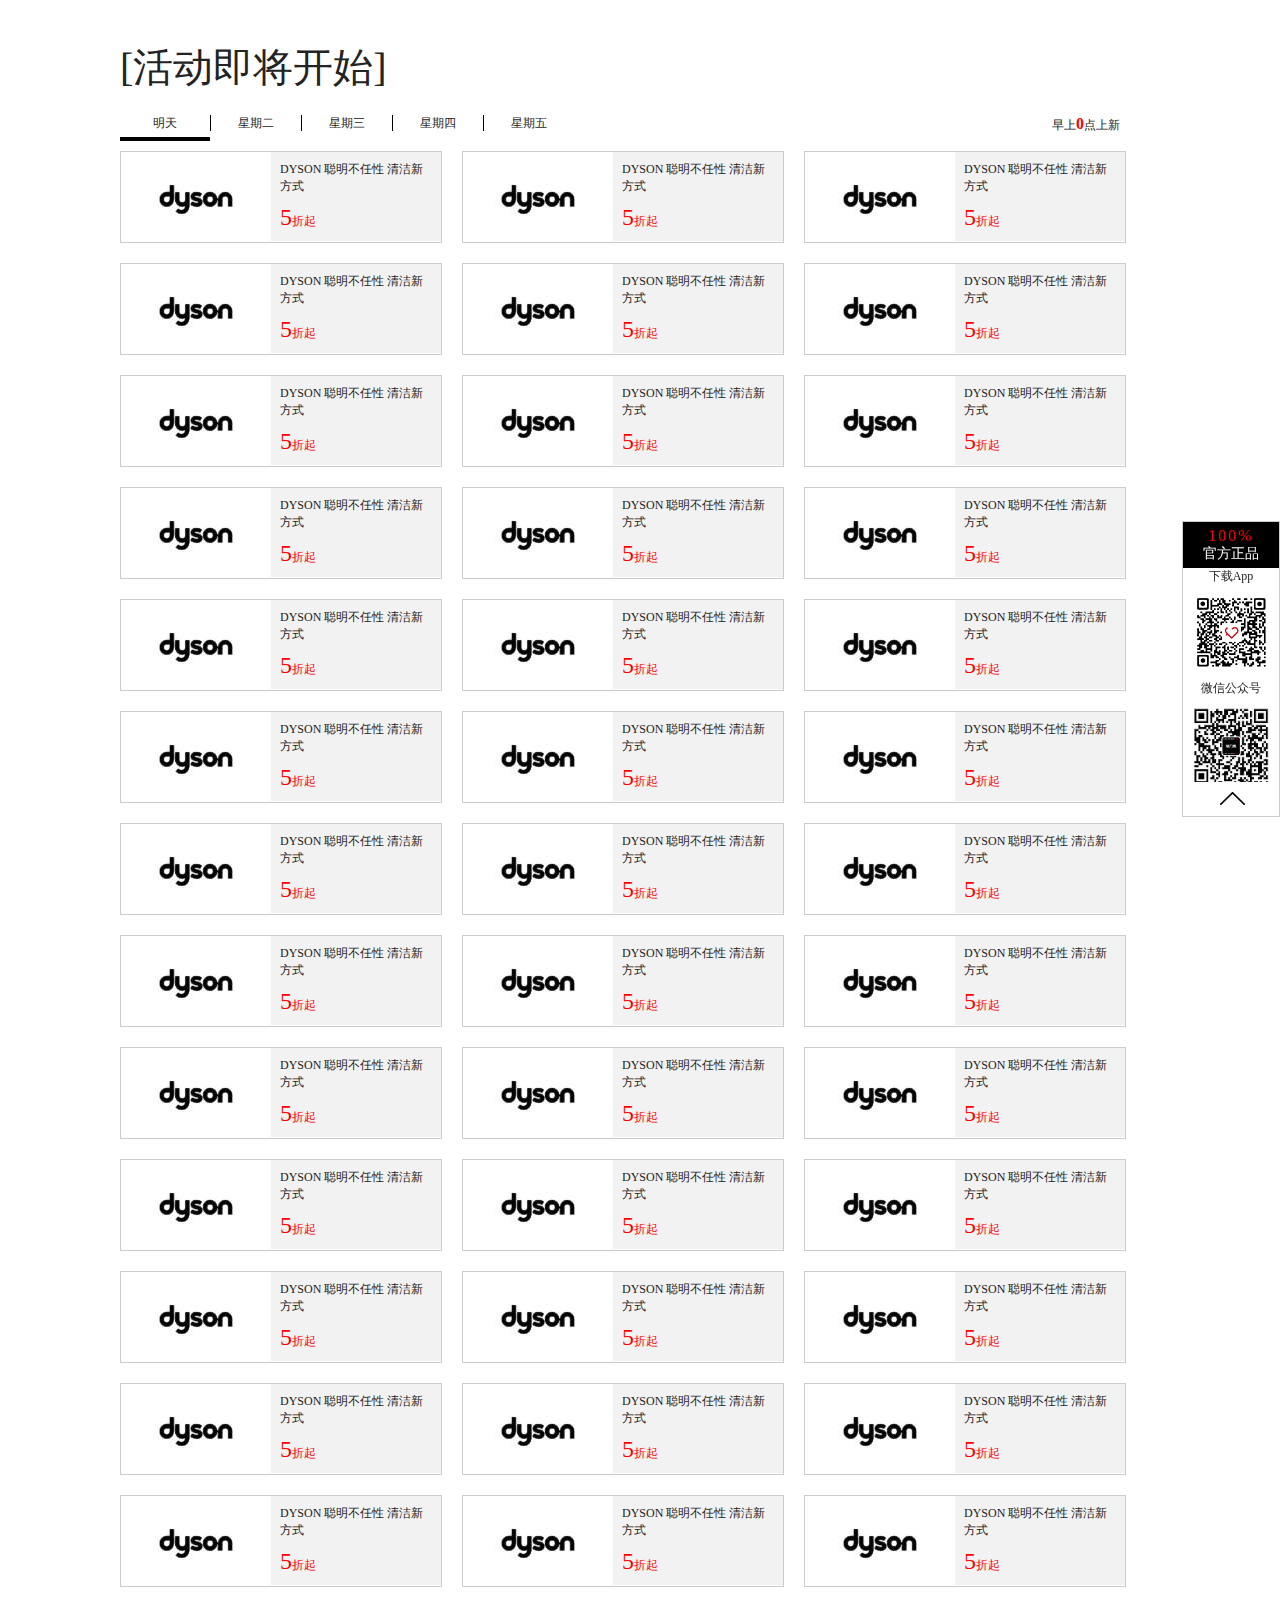
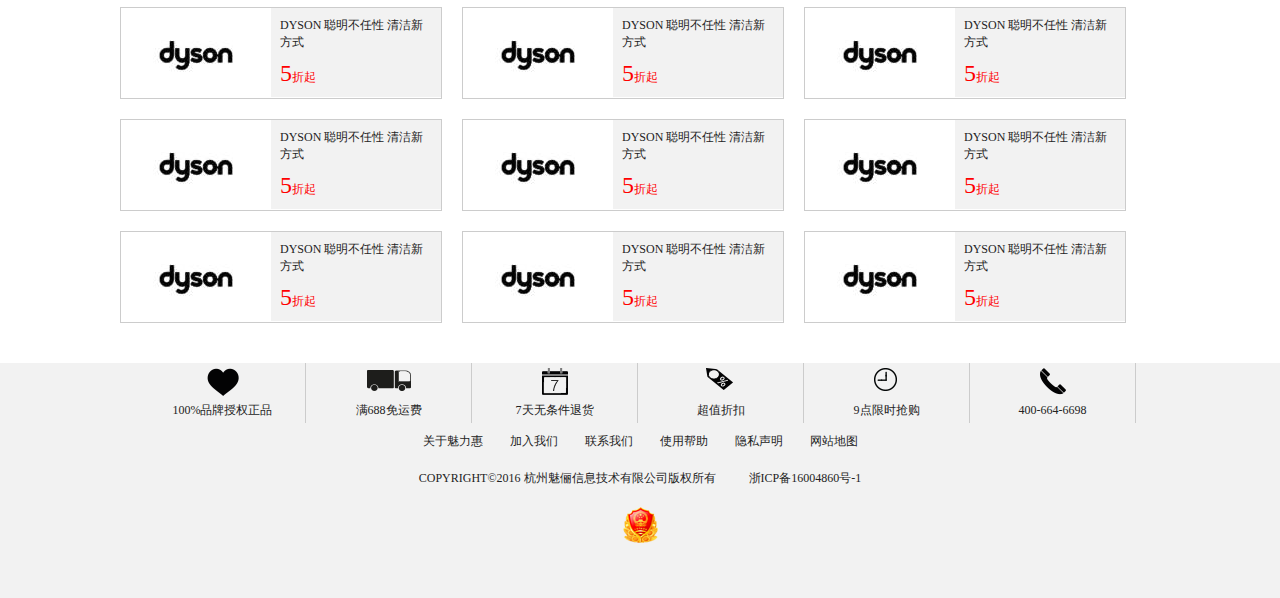
<file: mei1.3/hmtl/bottom.html>
<!DOCTYPE html>
<html>
	<head>
		<meta charset="UTF-8">
		<link rel="stylesheet" type="text/css" href="../css/reset.css"/>
		<link rel="stylesheet" type="text/css" href="../css/bottom.css"/>
		<script src="../js/bottom.js"></script>
		<title></title>
	</head>
	<body>
		<div id="ban">
		<div class="date">
				<h3>[活动即将开始]</h3>
				<ul class="week">
					<div class="week-line"></div>
					<li><a >明天</a></li>
					<li><a >星期二</a></li>
					<li><a >星期三</a></li>
					<li><a >星期四</a></li>
					<li><a >星期五</a></li>
					<div class="week-right"><a href="#">早上<i>0</i>点上新</a></div>
				</ul>
				<ul class="activity">
					<li>
						<div class="theActivities">
							<div class="theButton">
								<a href="#" class="b1">预览</a>
								<span>|</span>
								<a href="#" class="b2">订阅</a>
							</div>	
						</div>	
							<img src="../images/img2/1.jpg"  /> 
							<div>
								<p>DYSON 聪明不任性 清洁新方式</p>
								<p class="discount">5<span>折起</span></p>
							</div>
					</li>
					<li>
						<div class="theActivities">
							<div class="theButton">
								<a href="#" class="b1">预览</a>
								<span>|</span>
								<a href="#" class="b2">订阅</a>
							</div>	
						</div>	
							<img src="../images/img2/1.jpg"  /> 
							<div>
								<p>DYSON 聪明不任性 清洁新方式</p>
								<p class="discount">5<span>折起</span></p>
							</div>
					</li>
					<li>
						<div class="theActivities">
							<div class="theButton">
								<a href="#" class="b1">预览</a>
								<span>|</span>
								<a href="#" class="b2">订阅</a>
							</div>	
						</div>	
							<img src="../images/img2/1.jpg"  /> 
							<div>
								<p>DYSON 聪明不任性 清洁新方式</p>
								<p class="discount">5<span>折起</span></p>
							</div>
					</li>
					<li>
						<div class="theActivities">
							<div class="theButton">
								<a href="#" class="b1">预览</a>
								<span>|</span>
								<a href="#" class="b2">订阅</a>
							</div>	
						</div>	
							<img src="../images/img2/1.jpg"  /> 
							<div>
								<p>DYSON 聪明不任性 清洁新方式</p>
								<p class="discount">5<span>折起</span></p>
							</div>
					</li>
					<li>
						<div class="theActivities">
							<div class="theButton">
								<a href="#" class="b1">预览</a>
								<span>|</span>
								<a href="#" class="b2">订阅</a>
							</div>	
						</div>	
							<img src="../images/img2/1.jpg"  /> 
							<div>
								<p>DYSON 聪明不任性 清洁新方式</p>
								<p class="discount">5<span>折起</span></p>
							</div>
					</li>
					<li>
						<div class="theActivities">
							<div class="theButton">
								<a href="#" class="b1">预览</a>
								<span>|</span>
								<a href="#" class="b2">订阅</a>
							</div>	
						</div>	
							<img src="../images/img2/1.jpg"  /> 
							<div>
								<p>DYSON 聪明不任性 清洁新方式</p>
								<p class="discount">5<span>折起</span></p>
							</div>
					</li>
				</ul>
				<ul class="activity">
					<li>
						<div class="theActivities">
							<div class="theButton">
								<a href="#" class="b1">预览</a>
								<span>|</span>
								<a href="#" class="b2">订阅</a>
							</div>	
						</div>	
							<img src="../images/img2/1.jpg"  /> 
							<div>
								<p>DYSON 聪明不任性 清洁新方式</p>
								<p class="discount">5<span>折起</span></p>
							</div>
					</li>
					<li>
						<div class="theActivities">
							<div class="theButton">
								<a href="#" class="b1">预览</a>
								<span>|</span>
								<a href="#" class="b2">订阅</a>
							</div>	
						</div>	
							<img src="../images/img2/1.jpg"  /> 
							<div>
								<p>DYSON 聪明不任性 清洁新方式</p>
								<p class="discount">5<span>折起</span></p>
							</div>
					</li>
					<li>
						<div class="theActivities">
							<div class="theButton">
								<a href="#" class="b1">预览</a>
								<span>|</span>
								<a href="#" class="b2">订阅</a>
							</div>	
						</div>	
							<img src="../images/img2/1.jpg"  /> 
							<div>
								<p>DYSON 聪明不任性 清洁新方式</p>
								<p class="discount">5<span>折起</span></p>
							</div>
					</li>
					<li>
						<div class="theActivities">
							<div class="theButton">
								<a href="#" class="b1">预览</a>
								<span>|</span>
								<a href="#" class="b2">订阅</a>
							</div>	
						</div>	
							<img src="../images/img2/1.jpg"  /> 
							<div>
								<p>DYSON 聪明不任性 清洁新方式</p>
								<p class="discount">5<span>折起</span></p>
							</div>
					</li>
					<li>
						<div class="theActivities">
							<div class="theButton">
								<a href="#" class="b1">预览</a>
								<span>|</span>
								<a href="#" class="b2">订阅</a>
							</div>	
						</div>	
							<img src="../images/img2/1.jpg"  /> 
							<div>
								<p>DYSON 聪明不任性 清洁新方式</p>
								<p class="discount">5<span>折起</span></p>
							</div>
					</li>
					<li>
						<div class="theActivities">
							<div class="theButton">
								<a href="#" class="b1">预览</a>
								<span>|</span>
								<a href="#" class="b2">订阅</a>
							</div>	
						</div>	
							<img src="../images/img2/1.jpg"  /> 
							<div>
								<p>DYSON 聪明不任性 清洁新方式</p>
								<p class="discount">5<span>折起</span></p>
							</div>
					</li>
					<li>
						<div class="theActivities">
							<div class="theButton">
								<a href="#" class="b1">预览</a>
								<span>|</span>
								<a href="#" class="b2">订阅</a>
							</div>	
						</div>	
							<img src="../images/img2/1.jpg"  /> 
							<div>
								<p>DYSON 聪明不任性 清洁新方式</p>
								<p class="discount">5<span>折起</span></p>
							</div>
					</li>
					<li>
						<div class="theActivities">
							<div class="theButton">
								<a href="#" class="b1">预览</a>
								<span>|</span>
								<a href="#" class="b2">订阅</a>
							</div>	
						</div>	
							<img src="../images/img2/1.jpg"  /> 
							<div>
								<p>DYSON 聪明不任性 清洁新方式</p>
								<p class="discount">5<span>折起</span></p>
							</div>
					</li>
					<li>
						<div class="theActivities">
							<div class="theButton">
								<a href="#" class="b1">预览</a>
								<span>|</span>
								<a href="#" class="b2">订阅</a>
							</div>	
						</div>	
							<img src="../images/img2/1.jpg"  /> 
							<div>
								<p>DYSON 聪明不任性 清洁新方式</p>
								<p class="discount">5<span>折起</span></p>
							</div>
					</li>
				</ul>
				<ul class="activity">
					<li>
						<div class="theActivities">
							<div class="theButton">
								<a href="#" class="b1">预览</a>
								<span>|</span>
								<a href="#" class="b2">订阅</a>
							</div>	
						</div>	
							<img src="../images/img2/1.jpg"  /> 
							<div>
								<p>DYSON 聪明不任性 清洁新方式</p>
								<p class="discount">5<span>折起</span></p>
							</div>
					</li>
					<li>
						<div class="theActivities">
							<div class="theButton">
								<a href="#" class="b1">预览</a>
								<span>|</span>
								<a href="#" class="b2">订阅</a>
							</div>	
						</div>	
							<img src="../images/img2/1.jpg"  /> 
							<div>
								<p>DYSON 聪明不任性 清洁新方式</p>
								<p class="discount">5<span>折起</span></p>
							</div>
					</li>
					<li>
						<div class="theActivities">
							<div class="theButton">
								<a href="#" class="b1">预览</a>
								<span>|</span>
								<a href="#" class="b2">订阅</a>
							</div>	
						</div>	
							<img src="../images/img2/1.jpg"  /> 
							<div>
								<p>DYSON 聪明不任性 清洁新方式</p>
								<p class="discount">5<span>折起</span></p>
							</div>
					</li>
					<li>
						<div class="theActivities">
							<div class="theButton">
								<a href="#" class="b1">预览</a>
								<span>|</span>
								<a href="#" class="b2">订阅</a>
							</div>	
						</div>	
							<img src="../images/img2/1.jpg"  /> 
							<div>
								<p>DYSON 聪明不任性 清洁新方式</p>
								<p class="discount">5<span>折起</span></p>
							</div>
					</li>
					<li>
						<div class="theActivities">
							<div class="theButton">
								<a href="#" class="b1">预览</a>
								<span>|</span>
								<a href="#" class="b2">订阅</a>
							</div>	
						</div>	
							<img src="../images/img2/1.jpg"  /> 
							<div>
								<p>DYSON 聪明不任性 清洁新方式</p>
								<p class="discount">5<span>折起</span></p>
							</div>
					</li>
					<li>
						<div class="theActivities">
							<div class="theButton">
								<a href="#" class="b1">预览</a>
								<span>|</span>
								<a href="#" class="b2">订阅</a>
							</div>	
						</div>	
							<img src="../images/img2/1.jpg"  /> 
							<div>
								<p>DYSON 聪明不任性 清洁新方式</p>
								<p class="discount">5<span>折起</span></p>
							</div>
					</li>
					<li>
						<div class="theActivities">
							<div class="theButton">
								<a href="#" class="b1">预览</a>
								<span>|</span>
								<a href="#" class="b2">订阅</a>
							</div>	
						</div>	
							<img src="../images/img2/1.jpg"  /> 
							<div>
								<p>DYSON 聪明不任性 清洁新方式</p>
								<p class="discount">5<span>折起</span></p>
							</div>
					</li>
					<li>
						<div class="theActivities">
							<div class="theButton">
								<a href="#" class="b1">预览</a>
								<span>|</span>
								<a href="#" class="b2">订阅</a>
							</div>	
						</div>	
							<img src="../images/img2/1.jpg"  /> 
							<div>
								<p>DYSON 聪明不任性 清洁新方式</p>
								<p class="discount">5<span>折起</span></p>
							</div>
					</li>
					<li>
						<div class="theActivities">
							<div class="theButton">
								<a href="#" class="b1">预览</a>
								<span>|</span>
								<a href="#" class="b2">订阅</a>
							</div>	
						</div>	
							<img src="../images/img2/1.jpg"  /> 
							<div>
								<p>DYSON 聪明不任性 清洁新方式</p>
								<p class="discount">5<span>折起</span></p>
							</div>
					</li>
					<li>
						<div class="theActivities">
							<div class="theButton">
								<a href="#" class="b1">预览</a>
								<span>|</span>
								<a href="#" class="b2">订阅</a>
							</div>	
						</div>	
							<img src="../images/img2/1.jpg"  /> 
							<div>
								<p>DYSON 聪明不任性 清洁新方式</p>
								<p class="discount">5<span>折起</span></p>
							</div>
					</li>
					<li>
						<div class="theActivities">
							<div class="theButton">
								<a href="#" class="b1">预览</a>
								<span>|</span>
								<a href="#" class="b2">订阅</a>
							</div>	
						</div>	
							<img src="../images/img2/1.jpg"  /> 
							<div>
								<p>DYSON 聪明不任性 清洁新方式</p>
								<p class="discount">5<span>折起</span></p>
							</div>
					</li>
					<li>
						<div class="theActivities">
							<div class="theButton">
								<a href="#" class="b1">预览</a>
								<span>|</span>
								<a href="#" class="b2">订阅</a>
							</div>	
						</div>	
							<img src="../images/img2/1.jpg"  /> 
							<div>
								<p>DYSON 聪明不任性 清洁新方式</p>
								<p class="discount">5<span>折起</span></p>
							</div>
					</li>
				</ul>
								<ul class="activity">
					<li>
						<div class="theActivities">
							<div class="theButton">
								<a href="#" class="b1">预览</a>
								<span>|</span>
								<a href="#" class="b2">订阅</a>
							</div>	
						</div>	
							<img src="../images/img2/1.jpg"  /> 
							<div>
								<p>DYSON 聪明不任性 清洁新方式</p>
								<p class="discount">5<span>折起</span></p>
							</div>
					</li>
					<li>
						<div class="theActivities">
							<div class="theButton">
								<a href="#" class="b1">预览</a>
								<span>|</span>
								<a href="#" class="b2">订阅</a>
							</div>	
						</div>	
							<img src="../images/img2/1.jpg"  /> 
							<div>
								<p>DYSON 聪明不任性 清洁新方式</p>
								<p class="discount">5<span>折起</span></p>
							</div>
					</li>
					<li>
						<div class="theActivities">
							<div class="theButton">
								<a href="#" class="b1">预览</a>
								<span>|</span>
								<a href="#" class="b2">订阅</a>
							</div>	
						</div>	
							<img src="../images/img2/1.jpg"  /> 
							<div>
								<p>DYSON 聪明不任性 清洁新方式</p>
								<p class="discount">5<span>折起</span></p>
							</div>
					</li>
					<li>
						<div class="theActivities">
							<div class="theButton">
								<a href="#" class="b1">预览</a>
								<span>|</span>
								<a href="#" class="b2">订阅</a>
							</div>	
						</div>	
							<img src="../images/img2/1.jpg"  /> 
							<div>
								<p>DYSON 聪明不任性 清洁新方式</p>
								<p class="discount">5<span>折起</span></p>
							</div>
					</li>
					<li>
						<div class="theActivities">
							<div class="theButton">
								<a href="#" class="b1">预览</a>
								<span>|</span>
								<a href="#" class="b2">订阅</a>
							</div>	
						</div>	
							<img src="../images/img2/1.jpg"  /> 
							<div>
								<p>DYSON 聪明不任性 清洁新方式</p>
								<p class="discount">5<span>折起</span></p>
							</div>
					</li>
					<li>
						<div class="theActivities">
							<div class="theButton">
								<a href="#" class="b1">预览</a>
								<span>|</span>
								<a href="#" class="b2">订阅</a>
							</div>	
						</div>	
							<img src="../images/img2/1.jpg"  /> 
							<div>
								<p>DYSON 聪明不任性 清洁新方式</p>
								<p class="discount">5<span>折起</span></p>
							</div>
					</li>
					<li>
						<div class="theActivities">
							<div class="theButton">
								<a href="#" class="b1">预览</a>
								<span>|</span>
								<a href="#" class="b2">订阅</a>
							</div>	
						</div>	
							<img src="../images/img2/1.jpg"  /> 
							<div>
								<p>DYSON 聪明不任性 清洁新方式</p>
								<p class="discount">5<span>折起</span></p>
							</div>
					</li>
					<li>
						<div class="theActivities">
							<div class="theButton">
								<a href="#" class="b1">预览</a>
								<span>|</span>
								<a href="#" class="b2">订阅</a>
							</div>	
						</div>	
							<img src="../images/img2/1.jpg"  /> 
							<div>
								<p>DYSON 聪明不任性 清洁新方式</p>
								<p class="discount">5<span>折起</span></p>
							</div>
					</li>
					<li>
						<div class="theActivities">
							<div class="theButton">
								<a href="#" class="b1">预览</a>
								<span>|</span>
								<a href="#" class="b2">订阅</a>
							</div>	
						</div>	
							<img src="../images/img2/1.jpg"  /> 
							<div>
								<p>DYSON 聪明不任性 清洁新方式</p>
								<p class="discount">5<span>折起</span></p>
							</div>
					</li>
					<li>
						<div class="theActivities">
							<div class="theButton">
								<a href="#" class="b1">预览</a>
								<span>|</span>
								<a href="#" class="b2">订阅</a>
							</div>	
						</div>	
							<img src="../images/img2/1.jpg"  /> 
							<div>
								<p>DYSON 聪明不任性 清洁新方式</p>
								<p class="discount">5<span>折起</span></p>
							</div>
					</li>
					<li>
						<div class="theActivities">
							<div class="theButton">
								<a href="#" class="b1">预览</a>
								<span>|</span>
								<a href="#" class="b2">订阅</a>
							</div>	
						</div>	
							<img src="../images/img2/1.jpg"  /> 
							<div>
								<p>DYSON 聪明不任性 清洁新方式</p>
								<p class="discount">5<span>折起</span></p>
							</div>
					</li>
				</ul>
								<ul class="activity">
					<li>
						<div class="theActivities">
							<div class="theButton">
								<a href="#" class="b1">预览</a>
								<span>|</span>
								<a href="#" class="b2">订阅</a>
							</div>	
						</div>	
							<img src="../images/img2/1.jpg"  /> 
							<div>
								<p>DYSON 聪明不任性 清洁新方式</p>
								<p class="discount">5<span>折起</span></p>
							</div>
					</li>
					<li>
						<div class="theActivities">
							<div class="theButton">
								<a href="#" class="b1">预览</a>
								<span>|</span>
								<a href="#" class="b2">订阅</a>
							</div>	
						</div>	
							<img src="../images/img2/1.jpg"  /> 
							<div>
								<p>DYSON 聪明不任性 清洁新方式</p>
								<p class="discount">5<span>折起</span></p>
							</div>
					</li>
					<li>
						<div class="theActivities">
							<div class="theButton">
								<a href="#" class="b1">预览</a>
								<span>|</span>
								<a href="#" class="b2">订阅</a>
							</div>	
						</div>	
							<img src="../images/img2/1.jpg"  /> 
							<div>
								<p>DYSON 聪明不任性 清洁新方式</p>
								<p class="discount">5<span>折起</span></p>
							</div>
					</li>
					<li>
						<div class="theActivities">
							<div class="theButton">
								<a href="#" class="b1">预览</a>
								<span>|</span>
								<a href="#" class="b2">订阅</a>
							</div>	
						</div>	
							<img src="../images/img2/1.jpg"  /> 
							<div>
								<p>DYSON 聪明不任性 清洁新方式</p>
								<p class="discount">5<span>折起</span></p>
							</div>
					</li>
					<li>
						<div class="theActivities">
							<div class="theButton">
								<a href="#" class="b1">预览</a>
								<span>|</span>
								<a href="#" class="b2">订阅</a>
							</div>	
						</div>	
							<img src="../images/img2/1.jpg"  /> 
							<div>
								<p>DYSON 聪明不任性 清洁新方式</p>
								<p class="discount">5<span>折起</span></p>
							</div>
					</li>
					<li>
						<div class="theActivities">
							<div class="theButton">
								<a href="#" class="b1">预览</a>
								<span>|</span>
								<a href="#" class="b2">订阅</a>
							</div>	
						</div>	
							<img src="../images/img2/1.jpg"  /> 
							<div>
								<p>DYSON 聪明不任性 清洁新方式</p>
								<p class="discount">5<span>折起</span></p>
							</div>
					</li>
					<li>
						<div class="theActivities">
							<div class="theButton">
								<a href="#" class="b1">预览</a>
								<span>|</span>
								<a href="#" class="b2">订阅</a>
							</div>	
						</div>	
							<img src="../images/img2/1.jpg"  /> 
							<div>
								<p>DYSON 聪明不任性 清洁新方式</p>
								<p class="discount">5<span>折起</span></p>
							</div>
					</li>
					<li>
						<div class="theActivities">
							<div class="theButton">
								<a href="#" class="b1">预览</a>
								<span>|</span>
								<a href="#" class="b2">订阅</a>
							</div>	
						</div>	
							<img src="../images/img2/1.jpg"  /> 
							<div>
								<p>DYSON 聪明不任性 清洁新方式</p>
								<p class="discount">5<span>折起</span></p>
							</div>
					</li>
					<li>
						<div class="theActivities">
							<div class="theButton">
								<a href="#" class="b1">预览</a>
								<span>|</span>
								<a href="#" class="b2">订阅</a>
							</div>	
						</div>	
							<img src="../images/img2/1.jpg"  /> 
							<div>
								<p>DYSON 聪明不任性 清洁新方式</p>
								<p class="discount">5<span>折起</span></p>
							</div>
					</li>
					<li>
						<div class="theActivities">
							<div class="theButton">
								<a href="#" class="b1">预览</a>
								<span>|</span>
								<a href="#" class="b2">订阅</a>
							</div>	
						</div>	
							<img src="../images/img2/1.jpg"  /> 
							<div>
								<p>DYSON 聪明不任性 清洁新方式</p>
								<p class="discount">5<span>折起</span></p>
							</div>
					</li>
				</ul>
			</div>
		</div>
		
		<div class="returnTop">
			<div class="returnTop-1">
				<span>100%</span>
				<br/>
				官方正品
			</div>
			<div>
				<span>下载App</span>
				<img src="../images/QR_code.png">
				<span>微信公众号</span>
				<img src="../images/wechat-2dcode.png">
			</div>	
			<a href="#"></a>
		</div>
		
		<div class="bottom-main">
			<div class="bottom-main2">
				<ul>
					<li><a href="#" class="a1">100%品牌授权正品</a></li>
					<li><a href="#" class="a2">满688免运费</a></li>
					<li><a href="#" class="a3">7天无条件退货</a></li>
					<li><a href="#" class="a4">超值折扣</a></li>
					<li><a href="#" class="a5">9点限时抢购</a></li>
					<li><a href="#" class="a6">400-664-6698</a></li>
				</ul>
				<p class="footer-link">
					<a href="#">关于魅力惠</a>
					<a href="#">加入我们</a>
					<a href="#">联系我们</a>
					<a href="#">使用帮助</a>
					<a href="#">隐私声明</a>
					<a href="#">网站地图</a>
				</p>
				<p class="footer-copy">
					<span>COPYRIGHT©2016  杭州魅俪信息技术有限公司版权所有</span>
					浙ICP备16004860号-1
				</p>
				<a href="#"><img class="footer-license" src="../images/img2/license.png"></a>
			</div>
		</div>
	</body>
</html>
</file>
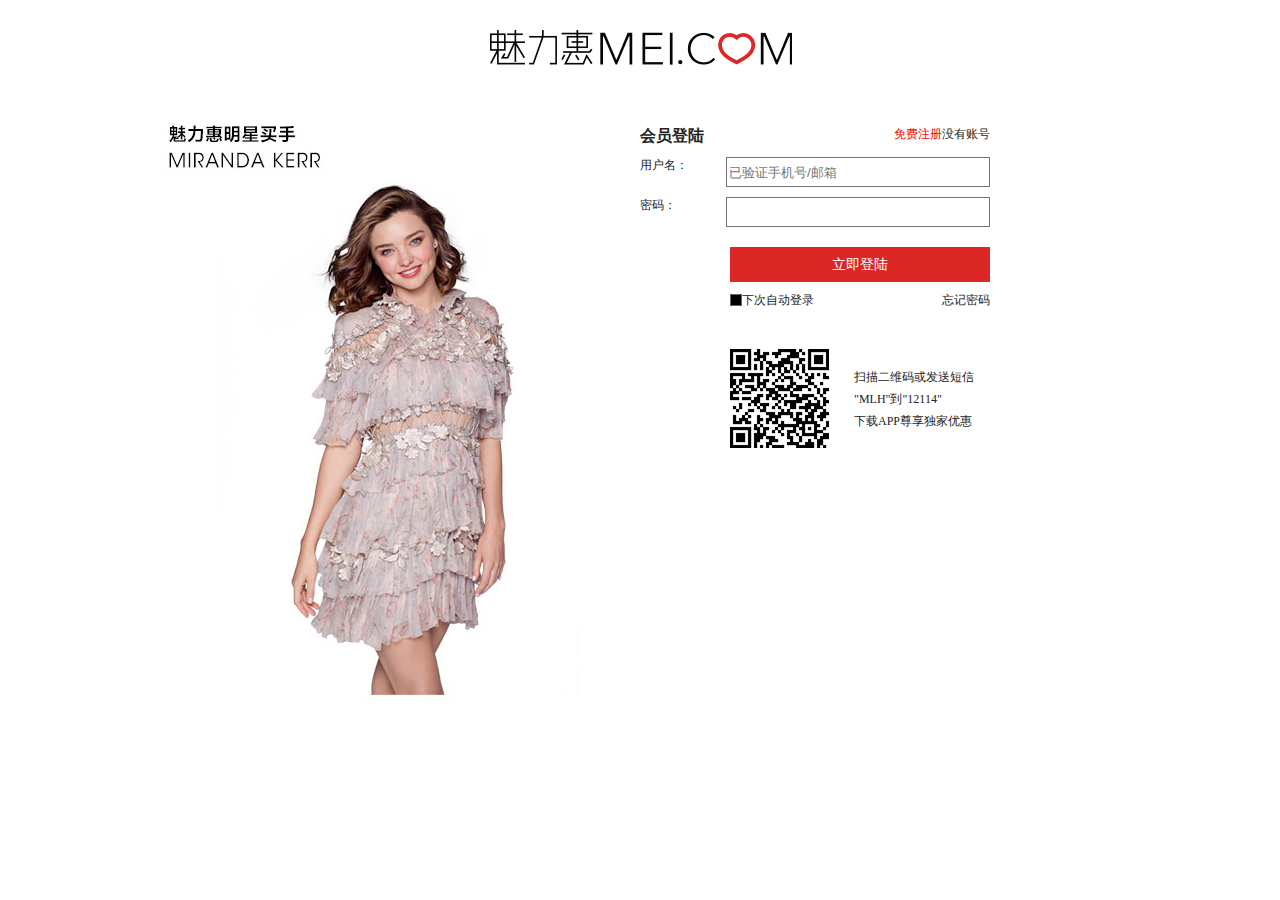
<file: mei1.3/hmtl/log_in.html>
<!DOCTYPE html>
<html>
	<head>
		<meta charset="UTF-8">
		<title></title>
		<link rel="stylesheet" type="text/css" href="../css/reset.css"/>
		<link rel="stylesheet" type="text/css" href="../css/log_in.css"/>
		<script src="../jq/jquery-1.12.3.js"></script>
		<script src="../js/log_in.js"></script>
	</head>
	<body>
		<div class="mian">
			<div class="logo"></div>
			<div class="mian2-right">
				<div class="mian3-right">
				<div class="top">
					<h2>会员登陆</h2>
					<p class="denglu">
						<a href="register2.html">免费注册</a>
						<span>没有账号</span>
					</p>
				</div>
					<ul>
						<li>
							<div>用户名：</div>
							<input type="text" placeholder="已验证手机号/邮箱" class="user"/><br />
							<p class="user_error">请输手机号或邮箱</p>
						</li>
						<li>
							<div>密码：</div>
							<input type="password"  class="mima" />
							<p class="user_error">请输入密码</p>
						</li>
					</ul>
					<a class="zhuce">立即登陆</a>
					<div class="new">
						<div class="box"></div>
						<span class="box_word">下次自动登录</span>
						<p class="forget"><a href="#">忘记密码</a></p>
					</div>
				</div>
				<div class="QR_code">
					<img src="../images/img2/imges_saomiao.jpg" />
				</div>
				<div class="QR_code_p">
					<p>扫描二维码或发送短信</p>
					<p>"MLH"到"12114"</p>
					<p>下载APP尊享独家优惠</p>
				</div>
			</div>	
		</div>		
	</body>
</html>
</file>
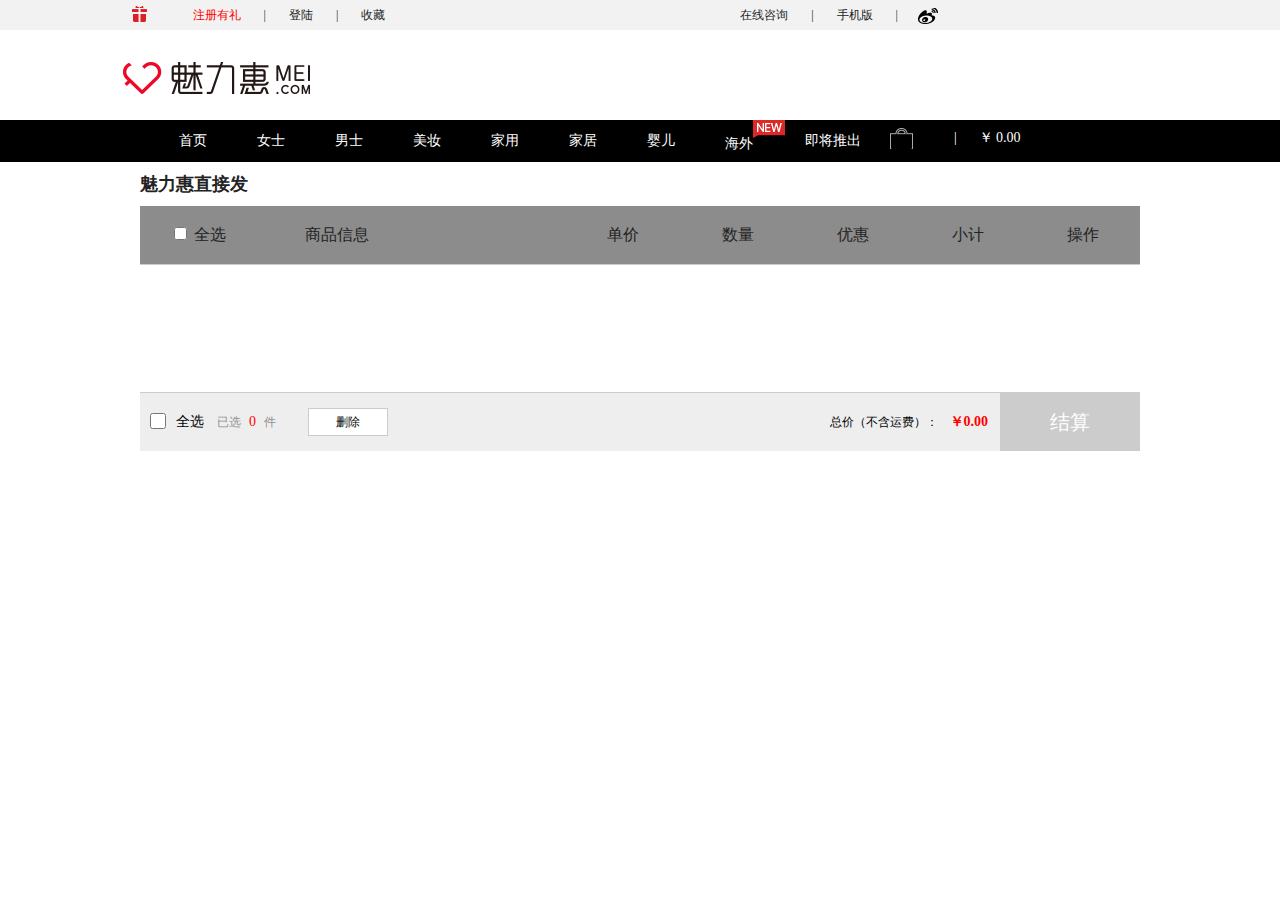
<file: mei1.3/hmtl/myCart.html>
<!DOCTYPE html>
<html>
	<head>
		<meta charset="UTF-8">
		<title></title>
		<link rel="stylesheet" type="text/css" href="../css/reset.css"/>
		<link rel="stylesheet" type="text/css" href="../css/myCart.css"/>
		<script src="../jq/jquery-1.12.3.js"></script>
		<script src="../jq/jquery.cookie.js"></script>
		<script src="../js/myCart.js"></script>
	</head>
	<body>
		<div id="load"></div>
		<div id="good_mian">
			<h2>魅力惠直接发</h2>
			<ul class="chaozuo">
				<li class="checkbox">
					<input type="checkbox"  class="jiesuan_checkbox"/>
					<span class="checkText">全选</span>
				</li>
				<li class="list_name">商品信息</li>
				<li>单价</li>
				<li>数量</li>
				<li>优惠</li>
				<li>小计</li>
				<li>操作</li>
			</ul>
			<ul class="good_list">
				<li>
					<!--<input type="checkbox" class="good_checkbox" />-->
					<!--<img src="../images/img4/1-m.jpg"  class="good_img"/>-->
					<!--<div class="good_name">
						<h3>CHICCO</h3>
						<p>变形机器人遥控车</p>
					</div>-->
					<!--<div class="danjia">￥<span>268</span></div>-->
					<!--<div class="reduce">-</div>
					<input type="text" value="1"  class="num"/>
					<div class="add">+</div>-->
					<!--<div class="youhui">￥0.00</div>
					<div class="totalprice1">￥<span class="totalPricenum">268</span></div>-->
					<!--<a class="detele1" href='javascript:;'>删除</a>-->
				</li>
			</ul>
		</div>
		<div class="jiesuan">
			<input type="checkbox" class="jiesuan_checkbox"  />
			<span class="jiesuan_quanxuan">全选</span>
			<span class="jiesuan_yixuan">已选<i class="jiesuan_num">0</i>件</span>
			<a href="javascript:;" class="delete">删除</a>
			<span class="total-price">总价（不含运费）：<i class="count">￥0.00</i></span>
			<input type="button" id="jiesuan_btn" value="结算" />
		</div>
		<div id="bottom"></div>
	</body>
</html>
</file>
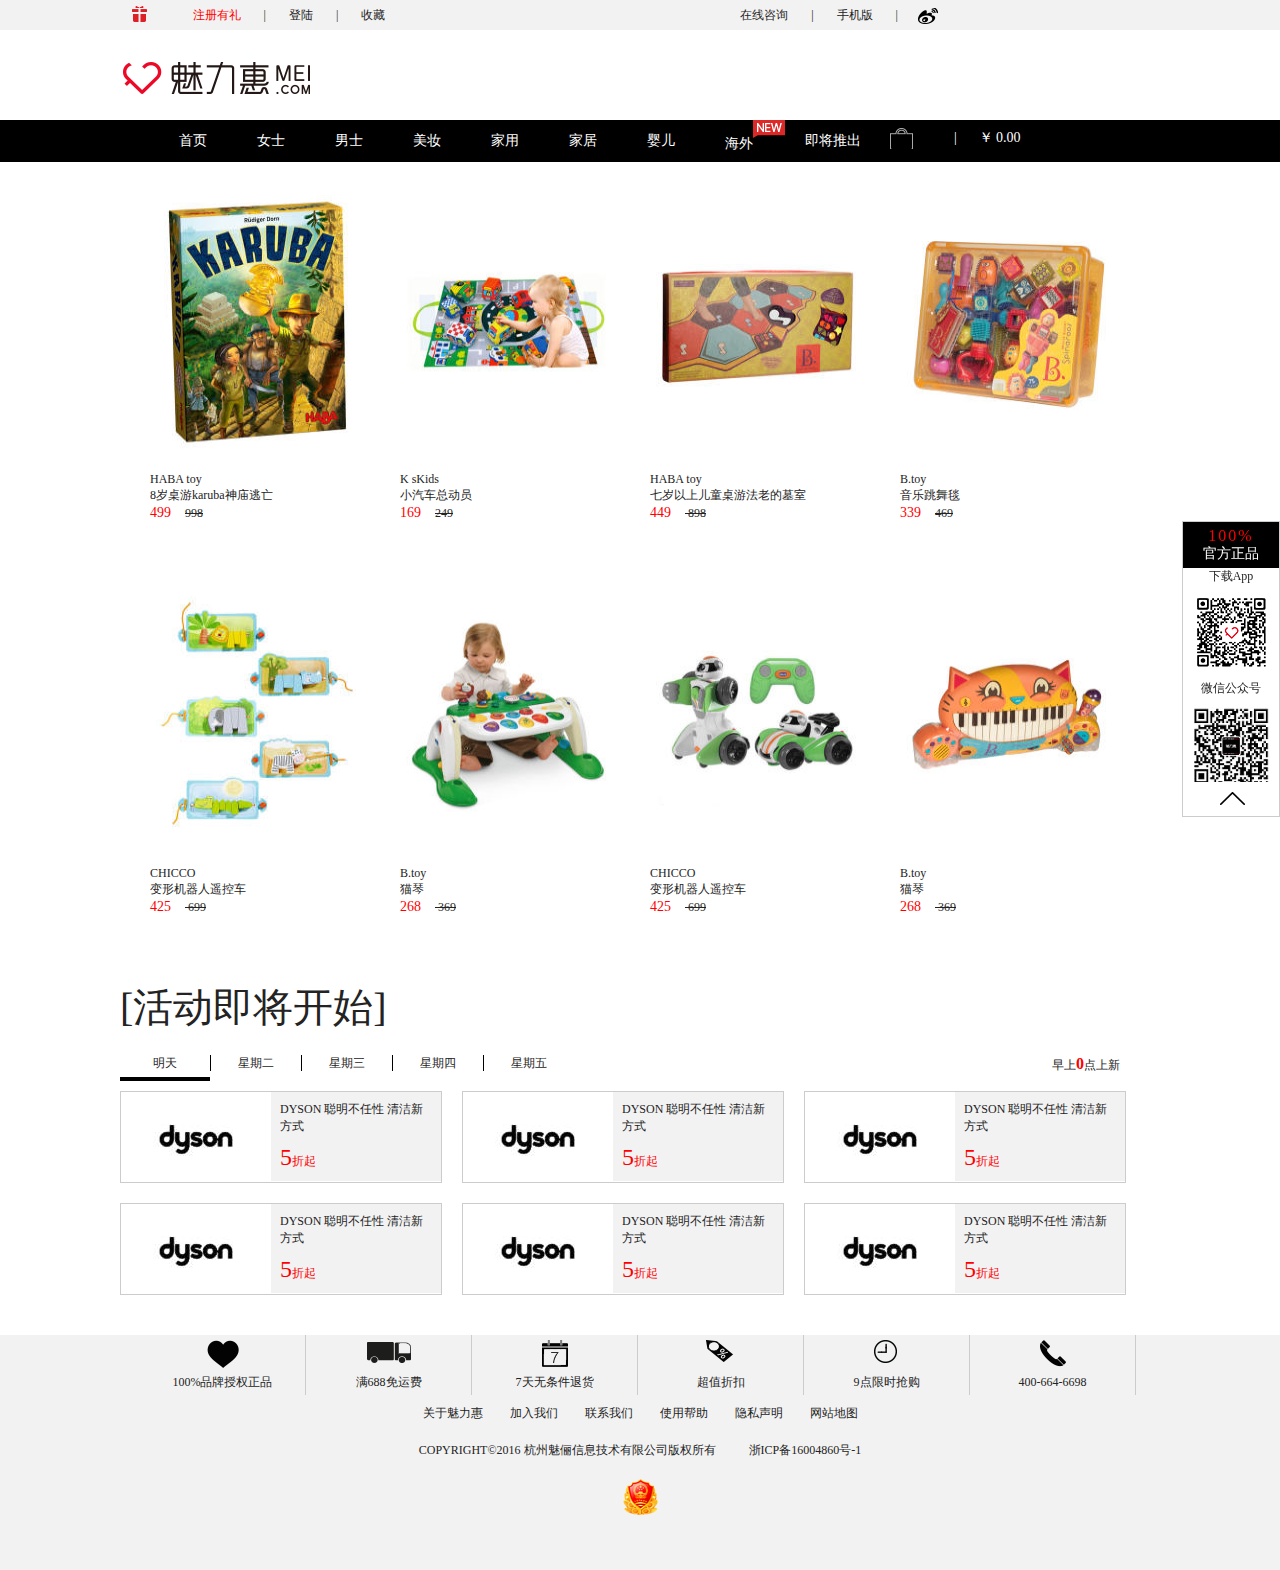
<file: mei1.3/hmtl/page.html>
<!DOCTYPE html>
<html>
	<head>
		<meta charset="UTF-8">
		<title></title>
		<link rel="stylesheet" type="text/css" href="../css/reset.css"/>
		<link rel="stylesheet" type="text/css" href="../css/page.css"/>
		<script src="../jq/jquery-1.12.3.js"></script>
		<script src="../js/page.js"></script>
	</head>
	<body>
		<div id="load"></div>
		<ul class="product"></ul>
		<div id="bottom"></div>
	</body>
</html>
</file>
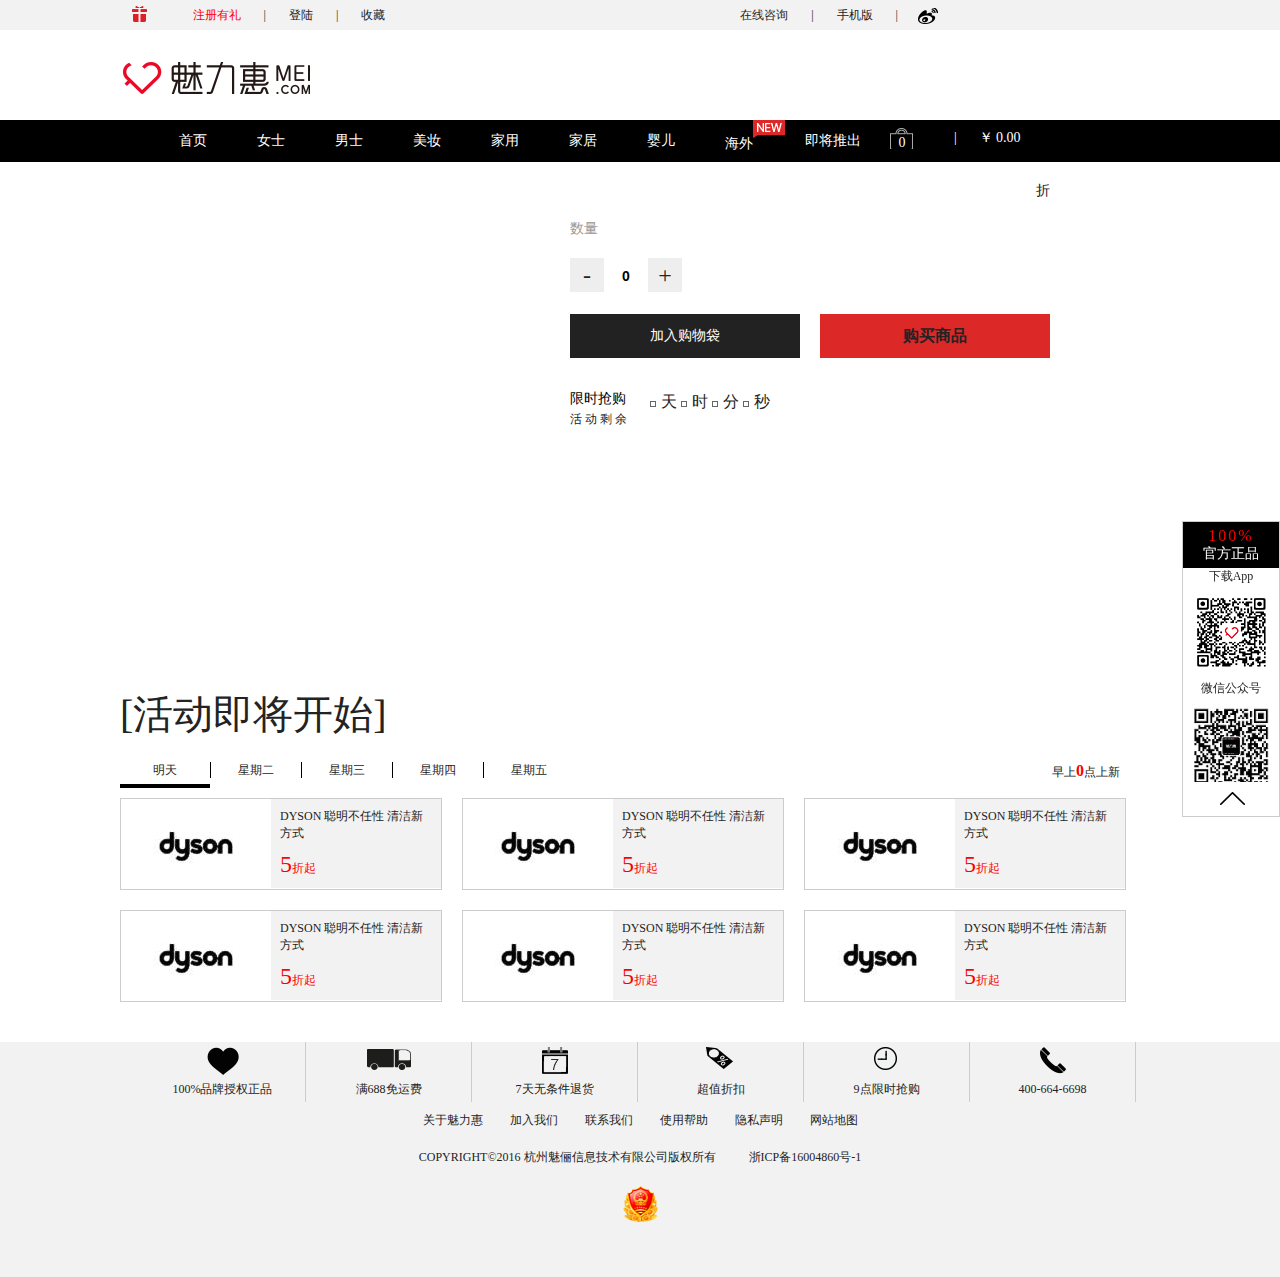
<file: mei1.3/hmtl/particulars.html>
<!DOCTYPE html>
<html>
	<head>
		<meta charset="UTF-8">
		<title></title>
		<link rel="stylesheet" type="text/css" href="../css/reset.css"/>
		<link rel="stylesheet" type="text/css" href="../css/top.css"/>
		<link rel="stylesheet" type="text/css" href="../css/particulars.css"/>
		<script src="../jq/jquery-1.12.3.js"></script>
		<script src="../js/jquery.cookie.js"></script>
		<script src="../js/particulars.js"></script>
		<script src="../js/fly.js"></script>
		
	</head>
	<body>
		<div id="load"></div>
		<div class="bigArea">
			<!--<img class="bigImg" src="../images/img4/7-b.jpg" />-->
		</div>	
		<div class="mian">
			<div class="middleImg">
				<div class="middleArea"></div>
			<!--<img src="../images/img4/7-b.jpg"/  class="middleImg">-->
			</div>
			<div class="mian2">
			<!--	<h1 class="title">CCICCO</h1>-->
				<!--<h2>变形机器人遥控车</h2>-->
				<div class="jiege">
					<div>
						<!--<span class="price">￥</span>
						<span class="now">429</span>
						<span class="before">￥699</span>-->
					</div>	
					<p class="zhe">
						<!--<span class="shuzi">6.2</span>-->
						<span class="unit">折</span>
					</p>
				</div>	
				<p class="number">数量</p>
				<div class="anniu">
					<div class="reduce">-</div>
					<input type="text" class="num" value="0">
					<div class="add">+</div>
				</div>
				<div class="gouwu">加入购物袋</div>
				<a href="page.html" class="go">购买商品</a>
				<div class="endtime">
					<div class="xianshi">限时抢购</div>
					<div class="shengyu">活动剩余</div>
				</div>	
				<p class="time">
					<span class="day"></span>天
					<span class="hour"></span>时
					<span class="min"></span>分
					<span class="sec"></span>秒
				</p>
			</div>
			<ul class=good_list>
				<!--<li><img src="../images/img4/1.jpg"></li>
				<li><img src="../images/img4/2.jpg"></li>
				<li><img src="../images/img4/3.jpg"></li>-->
			</ul>
		</div>	
		<div id="bottom"></div>
	</body>
</html>
</file>
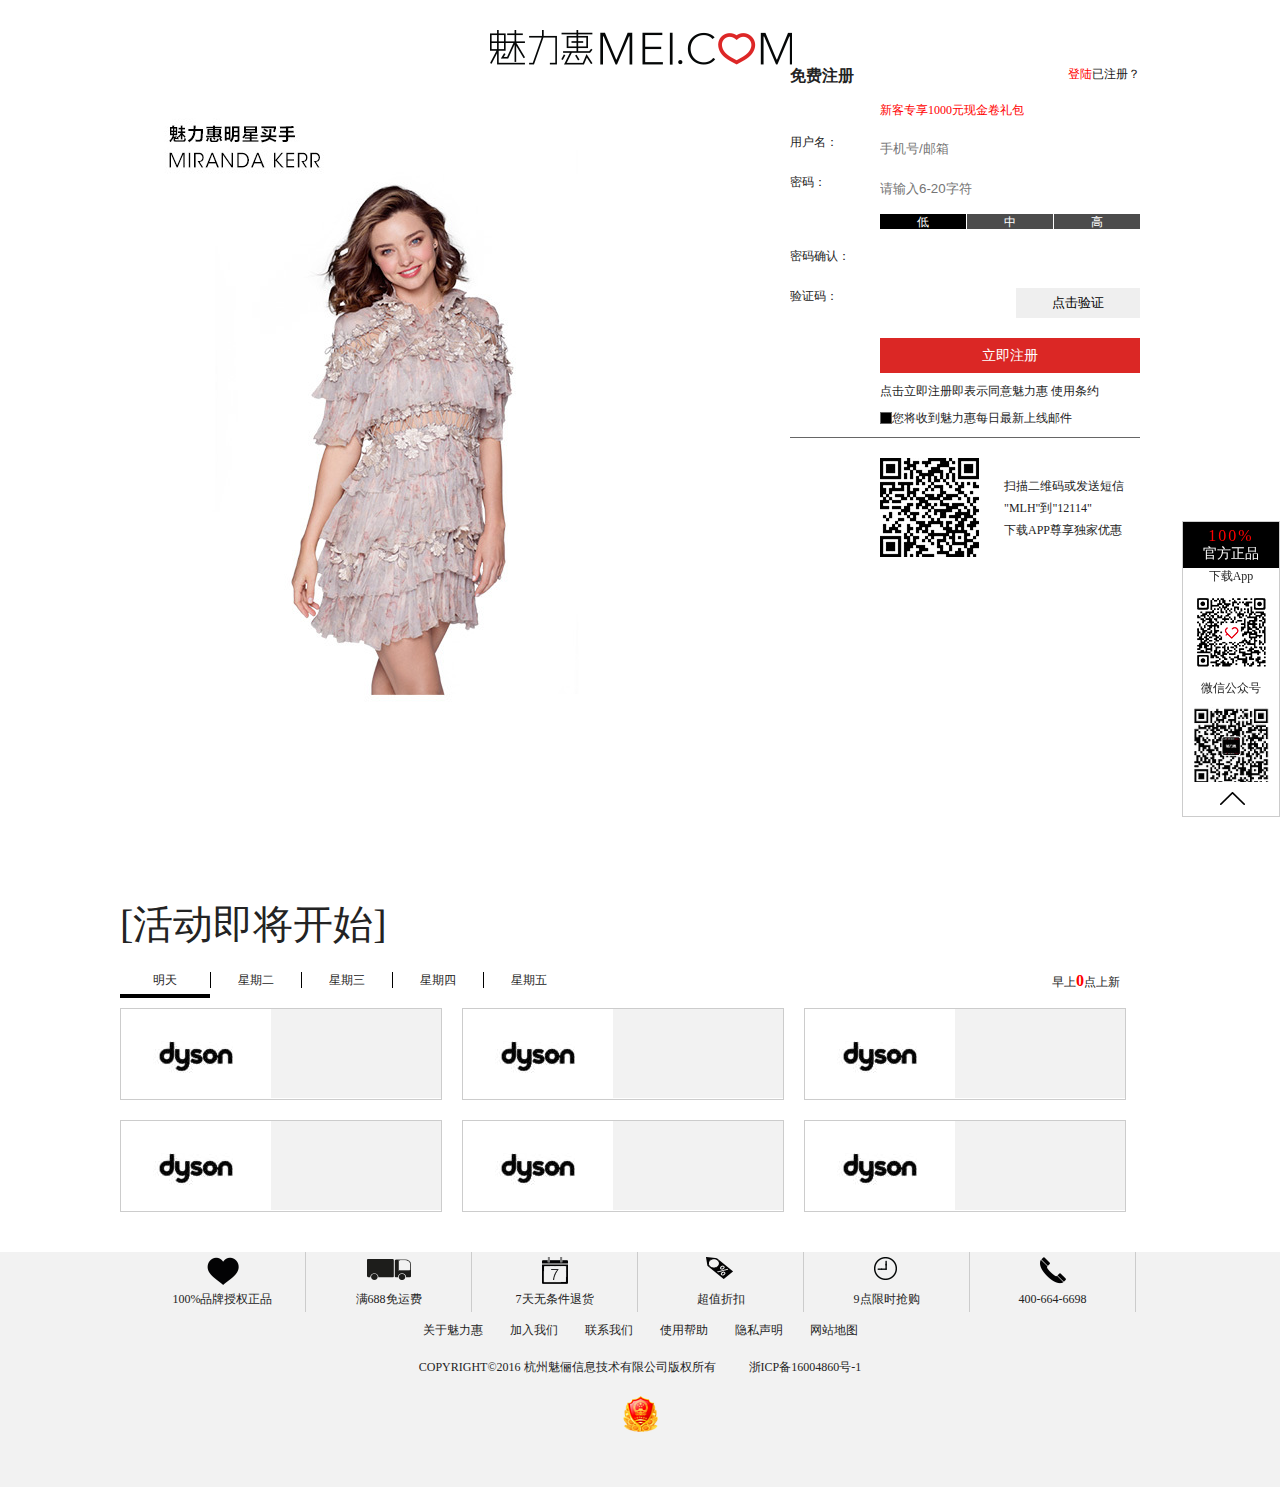
<file: mei1.3/hmtl/register2.html>
<!DOCTYPE html>
<html>
	<head>
		<meta charset="UTF-8">
		<title></title>
		<link rel="stylesheet" type="text/css" href="../css/reset.css"/>
		<link rel="stylesheet" type="text/css" href="../css/register2.css"/>
		<script src="../jq/jquery-1.12.3.js"></script>
		<script src="../js/register2.js"></script>
	</head>
	<body>
		<div class="mian">
			<div class="logo"></div>
			<div class="mian2-right">
				<div class="mian3-right">
				<div class="top">
					<h2>免费注册</h2>
					<p class="denglu">
						<a href="log_in.html">登陆</a>
						<span>已注册？</span>
					</p>
				</div>	
					<p class="xinren">新客专享1000元现金卷礼包</p>
					<ul>
						<li>
							<div>用户名：</div>
							<input type="text" placeholder="手机号/邮箱" class="user"/><br />
							<p class="user_error">请输手机号或邮箱</p>
						</li>
						<li>
							<div>密码：</div>
							<input type="password" placeholder="请输入6-20字符" class="password"/>
							<p class="user_error">请输入密码</p>
							<div class="pwd">
								<span>低</span><span>中</span><span>高</span>
							</div>
						</li>
						<li>
							<div>密码确认：</div>
							<input type="password"/><br />
							<p class="user_error">密码和确认密码不一致请重新输入</p>
						</li>
						<li>
							<div>验证码：</div>
							<input type="button"  value="点击验证" class="yanzheng2"/>
							<input type="text"  class="yanzheng" />
							<p class="user_error">密码和确认密码不一致请重新输入</p>
						</li>
					</ul>
					<a  class="zhuce" id="register">立即注册</a>
					<p class="read">
						点击立即注册即表示同意魅力惠
						<a href="#">使用条约</a>
					</p>
					<div class="new">
					<div class="box"></div>
					<span class="box_word">您将收到魅力惠每日最新上线邮件</span>
					</div>
				</div>
				<div class="QR_code">
					<img src="../images/img2/imges_saomiao.jpg" />
				</div>
				<div class="QR_code_p">
					<p>扫描二维码或发送短信</p>
					<p>"MLH"到"12114"</p>
					<p>下载APP尊享独家优惠</p>
				</div>
			</div>	
		</div>	
		<div id="bottom"></div>	
	</body>
</html>
</file>
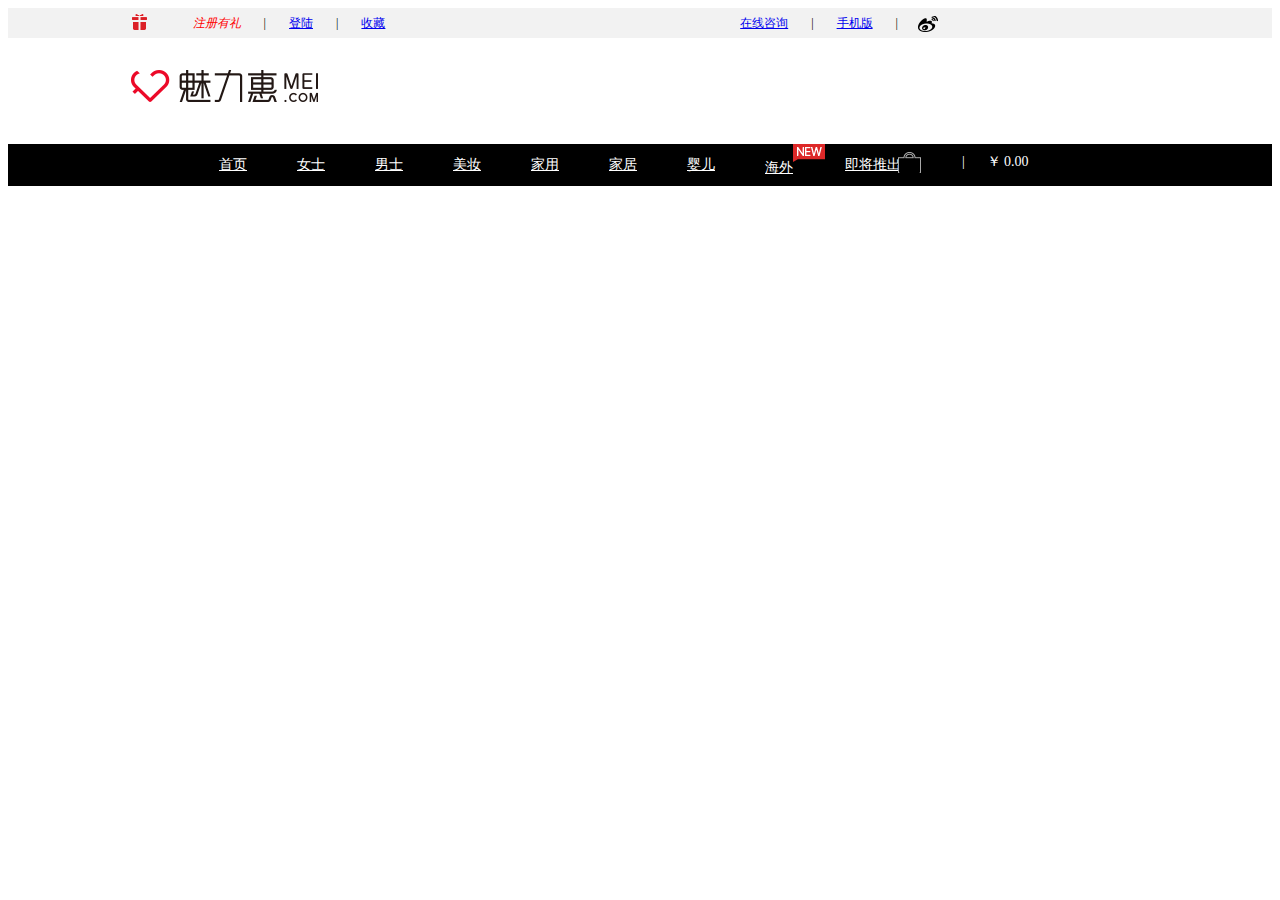
<file: mei1.3/hmtl/top.html>
<!DOCTYPE html>
<html>
	<head>
		<meta charset="UTF-8">
		<title></title>
		<link rel="stylesheet" type="text/css" href="../css/top.css"/>
		<link rel="stylesheet" type="text/css" href="../css/top.css"/>
		<script src="../jq/jquery-1.12.3.js"></script>
		<script src="../js/top.js"></script>
	</head>
	<body>
		<div id="shangpin">购物车为空！！</div>
		<ul id="list">
			<!--<div id="close"></div>
			<div id="good_price">
				购物袋小计：　￥<div id="good_price2"></div>
				<div id="myCart">结算</div>
			</div>-->
			
		</ul>
		<div id="mian">
			<div id="top">
				<div id="top-left">
					<i id="zhuce"><img src="../images/img/zhuceyouli.gif">注册有礼</i>
					<span>|</span>
					<a href="log_in.html" >登陆</a>
					<span>|</span>
					<a href="#">收藏</a>
				</div>
				<div id="top-right">
					<a href="#">在线咨询</a>
					<span>|</span>
					<a href="#" id="shouji">手机版</a>
					<img src="../images/img/erwei_02.gif" id="erwei"/>
					<span>|</span>
					<a href="#" id="xinlang"></a>
				</div>
			</div>
		</div>	
			<div id="logo">
					<a href="#"><img src="../images/img/logo.gif"/></a>
			</div>
			<div id="nav">
				<div id="mian2">
					<ol id="nav2">
						<dl><a href="index.html">首页</a></dl>
						<dl><a href="#">女士</a></dl>
						<dl><a href="#">男士</a></dl>
						<dl><a href="#">美妆</a></dl>
						<dl><a href="#">家用</a></dl>
						<dl><a href="#">家居</a></dl>
						<dl><a href="#">婴儿</a></dl>
						<dl><a href="#" >海外<span id="rexiao"></span></a></dl>
						<dl><a  href="#" id="ji">即将推出</a></dl>
					</ol>
					<div id="gouwu">
						<span id="gouwu2"></span>
						<span id="xian">|</span>
						<span id="rmb">￥</span>
						<span id="monkey">0.00</span>
					</div>
				</div>
				<div id="theNav">
					<ul id="theNav-left">
						<h2>热门活动</h2>
						<p><a href="#">查看更多</a></p>
					</ul>
					<div id="theNav-line"></div>
					<ul id="theNav-right">
						<h2>商品分类</h2>
					</ul>
				</div>
			</div>
		</div>	
			
	</body>
</html>
</file>
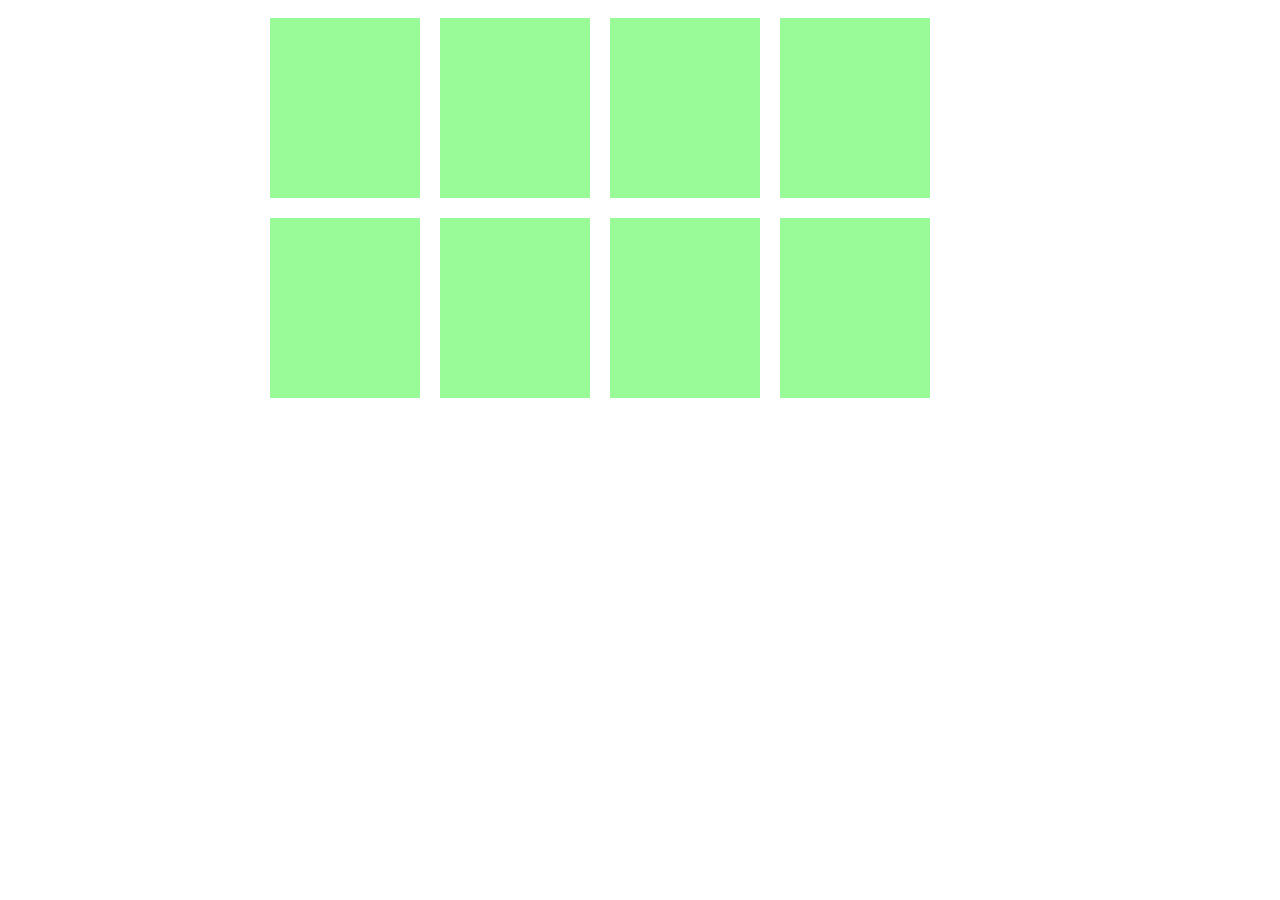
<file: mei1.3/play/play.html>
<!DOCTYPE html>
<html>

	<head>
		<meta charset="UTF-8">
		<title></title>
		<script src="jquery-1.12.3.js"></script>
		<style type="text/css">
			#list,
			#list2,
			#list3 {
				margin: 0 auto;
				width: 800px;
				height: 200px;
			}
			
			ul li {
				list-style: none;
				width: 150px;
				height: 180px;
				margin: 10px;
				float: left;
				background: palegreen;
				position: relative;
			}
			
			.left-line {
				width: 0;
				height: 1px;
				position: absolute;
				top: 0;
				left: -1px;
				background: orange;
			}
			
			.top-line {
				width: 1px;
				height: 0;
				position: absolute;
				top: -1px;
				left: 0px;
				background: orange;
			}
			
			.right-line {
				width: 1px;
				height: 0;
				position: absolute;
				bottom: -1px;
				right: 0;
				background: orange;
			}
			
			.bottom-line {
				width: 0;
				height: 1px;
				position: absolute;
				bottom: 0;
				right: -1px;
				background: orange;
			}
		</style>
		<script>
			$(function() {
				$("#list").on("mouseenter", "li", function() {
					//移入li，给左、下边线添加宽度(变长)
					$(this).find(".left-line,.bottom-line").stop().animate({
						"width": $(this).width()
					}, 2000, "linear");
					//移入li，给右、上边线添加宽度(变高)
					$(this).find(".top-line,.right-line").stop().animate({
						"height": $(this).height()
					}, 2000, "linear");
				})
				$("#list").on("mouseleave", "li", function() {
					//移入li，给左、下边线消失
					$(this).find(".left-line,.bottom-line").animate({
						"width": 0
					}, 2000, "linear");
					//移入li，给右、上边线添加消失
					$(this).find(".top-line,.right-line").animate({
						"height": 0
					}, 2000, "linear");
				})
				//延时器设置自动效果
				setInterval(function() {
					$("#list2").find(".left-line,.bottom-line").animate({
						"width": $("#list2 li").width()
					}, 2000, "linear");
					//移入li，给右、上边线添加宽度(变高)
					$("#list2").find(".top-line,.right-line").animate({
						"height": $("#list2 li").height()
					}, 2000, "linear");
					//到达2秒后开始动画消失，缺点需要计算时间
					setTimeout(function() {
						$("#list2").find(".left-line,.bottom-line").animate({
							"width": 0
						}, 2000, "linear");
						//移入li，给右、上边线添加消失
						$("#list2").find(".top-line,.right-line").animate({
							"height": 0
						}, 2000, "linear");
					}, 2000)
				}, 4000)

			})
		</script>
	</head>

	<body>
		<ul id="list">
			<li>
				<div class='left-line'></div>
				<div class='top-line'></div>
				<div class='right-line'></div>
				<div class='bottom-line'></div>
			</li>
			<li>
				<div class='left-line'></div>
				<div class='top-line'></div>
				<div class='right-line'></div>
				<div class='bottom-line'></div>
			</li>
			<li>
				<div class='left-line'></div>
				<div class='top-line'></div>
				<div class='right-line'></div>
				<div class='bottom-line'></div>
			</li>
			<li>
				<div class='left-line'></div>
				<div class='top-line'></div>
				<div class='right-line'></div>
				<div class='bottom-line'></div>
			</li>
		</ul>
		<ul id="list2">
			<li>
				<div class='left-line'></div>
				<div class='top-line'></div>
				<div class='right-line'></div>
				<div class='bottom-line'></div>
			</li>
			<li>
				<div class='left-line'></div>
				<div class='top-line'></div>
				<div class='right-line'></div>
				<div class='bottom-line'></div>
			</li>
			<li>
				<div class='left-line'></div>
				<div class='top-line'></div>
				<div class='right-line'></div>
				<div class='bottom-line'></div>
			</li>
			<li>
				<div class='left-line'></div>
				<div class='top-line'></div>
				<div class='right-line'></div>
				<div class='bottom-line'></div>
			</li>
		</ul>
	</body>

</html>
</file>
<file: mei1.3/css/index.css>
/*******************头部********************/
.mian{
	width: 100%;
	height:30px ;
	overflow: hidden;
	background: #f2f2f2 ;
}

/**********************banner**********************/

.banner img{
	width: 100%;
	height: 522px;
	position: absolute;
	top:160px;
	z-index: -20;
	overflow: hidden;
}
/*************图片*************************/
.show{
	width: 1040px;
	margin: 0 auto;
	top:254px;
	position: relative;
	background: #fff;
	overflow: hidden;
}
/**************图片左阴影*************************/
.show-left{
	z-index: -10;
	position: absolute;
	left: -5px;
	width: 20px;
	height: 500px;
	background: url(../images/img/base_z.png);
}
/**************图片右阴影*************************/
.show-right{
	z-index: -10;
	position: absolute;
	right: -25px;
	width: 20px;
	height: 500px;
	background: url(../images/img/base_z.png);
}
.tupian{
	margin-left: 20px;
}
 .tupian2 h3{
	padding:20px 0 10px 0;
	font-size: 30px;
	font-weight: 100;
}

 .tupian2 ul{
	float: left;
}
 .tupian2 ul li{
	list-style: none;
	float: left;
	padding: 0 18px 20px 0;
}
 .tupian2 ul li  div{
	background:#f2f2f2;;
	height: 40px;
}
 .tupian2 ul li  span{
	width: 180px;
	height: 40px;
	line-height: 40px;
	overflow: hidden;
	text-overflow: ellipsis;
	white-space: nowrap;
	float: left;
}
 .tupian2 ul li  p{
	width: 52px;
	font-size: 18px;
	color: #db2726;
	float: right;
	line-height: 40px;
}
 .tupian2 ul li  p b{
	width: 26px;
	font-size:12px ;
}
#list-r{
	float: right;
	margin-right:20px ;
	margin-bottom: 25px;
}
.box{
	width: 320px;
	height: 486px;
	background: url(../images/bg.jpg);
	display: inline-block;
	float: left;
	margin: 0 20px 20px 0;
}
.box h4{
	font-size: 40px;
	margin: 0 auto;
	font-weight: 100;
	width: 80px;
	height: 40px;
}
 h1{
	font-size: 40px;
	margin: 15px auto;
	font-weight: 100;
	width: 220px;
	height: 40px;
	font-family: "微软雅黑";
}
 .box2{
 	margin-top:280px;
 	margin-left: 52px;
 	width: 180px;
 	border-bottom: 1px solid #000000;
 }
 .tupian2  ol{
 	border-top:1px solid #000000 ;
 	padding:15px 0 9px 0 ;
 	height: 13px;
 	width: 180px;
 	margin: 0 auto;
 }
 .tupian2  ol dl{
	float: left;
	margin-left: 12px;

}
.peishi{
	top:50px;
	width: 70px;
	height: 15px;
	margin: 0 auto;
}
.peishi2{
	margin-left: 12px;
	display: inline-block;
	width: 28px;
	height: 14px;
}
.genduo{
	width: 62px;
	height:14px;
	margin: 10px 0 10px 66px;
}
.genduo2{
	float: right;
	width: 60px;
	height: 14px;
	margin-right: 20px;
}
.genduo2 img{
	float: right;
	margin-top: 4px;
}
.man-box{
	width: 320px;
	height: 486px;
	background: url(../images/bg.jpg) -320px;
	display: inline-block;
	float: left;
	margin: 0 20px 20px 0;
}
.man-box h4{
	font-size: 40px;
	color: #FFFFFF;
	margin: 0 auto;
	font-weight: 100;
	width: 80px;
	height: 40px;
}
.jia-box h4, .mei-box h4,.kids-box h4{
	font-size: 40px;
	color: #000;
	margin: 0 auto;
	font-weight: 100;
	width: 80px;
	height: 40px;
	text-align: center;
}
.man-box h1{
	font-size: 40px;
	color: #FFFFFF;
	margin: 15px auto;
	font-weight: 100;
	width: 100px;
	height: 40px;
	font-family: "微软雅黑";
}
.jia-box h1,.mei-box h1,.kids-box h1{
	font-size: 40px;
	color: #000;
	margin: 15px auto;
	font-weight: 100;
	width: 200px;
	height: 50px;
	text-align: center;
	font-family: "微软雅黑";
}
.tupian2 .man-box .box2 ol dl a{
	color: #fff;
}
 .man-box .box2{
 	margin-top:280px;
 	margin-left: 52px;
 	border-bottom: 1px solid #FFFFFF;
 }
  .man-box  ol{
 	border-top:1px solid #fff ;
 	padding:15px 0 9px 0 ;
 	height: 13px;
 	margin: 0 auto;
 }
 .man-box .genduo{
	width: 62px;
	height:14px;
	margin: 10px 0 10px 66px;
	color: #FFFFFF;
}
ol dl:nth-child(6){
	margin-left:28px ;
}
.mei-box{
	width: 320px;
	height: 486px;
	background: url(../images/bg.jpg) -640px;
	display: inline-block;
	float: left;
	margin: 0 20px 20px 0;
}
.jia-box{
	width: 320px;
	height: 486px;
	background: url(../images/bg.jpg) -960px;
	display: inline-block;
	float: left;
	margin: 0 20px 20px 0;
}
.jia-box2{
 	margin-top:280px;
 	margin-left: 52px;
 	width: 246px;
 	border-bottom: 1px solid #000;
 }
  .jia-box2  ol{
 	border-top:1px solid #000 ;
 	width: 246px;
 	padding:15px 0 9px 0 ;
 	height: 13px;
 	margin: 0 auto;
 }
 .shuma{
 	width: 75px;
 	margin: 0 auto;
 }
.jia-genduo{
	width: 65px;
	margin: 0 auto;
}.kids-box{
	width: 320px;
	height: 486px;
	background: url(../images/bg.jpg) -1280px;
	display: inline-block;
	float: left;
	margin: 0 20px 20px 0;
}


#DivImg {
	width: 320px;
	height: 192px;
	background: #4C4C4C;
	opacity:1 ;
	filter: alpha(opacity=100);
	text-align: center;
	line-height: 192px;
	overflow: hidden;
	position: relative;
}

#time{
	position: absolute;
	width: 100%;
	height: auto;
	font-size: 16px;
	color: mediumspringgreen;
	top:45%;
	text-align: center;
	
}
#bottom{
	width: 100%;
}
</file>
<file: mei1.3/css/top.css>
#zhuce{
	color: red;
	cursor: pointer;
}
ul li{
	cursor:pointer;
}
#mian{
	width: 100%;
	height:30px ;
	/*overflow: hidden;*/
	background: #f2f2f2 ;
}

#top{
	width: 1022px;
	height: 30px;
	background: #f2f2f2;
	font-size:12px;
	text-align: center;
	line-height: 30px;
	margin: 0 auto;
	position: relative;
}

/***************左上角*************/
#top-left{
	float: left;
	width: 300px;
}
#top-left img{
	margin-top: 3px;
	float: left;
}
/******|*****************/
#top-left span,#top-right span{
	margin-left: 20px;
	margin-right: 20px;
}
/*************右上角****************/
#top-right{
	float: right;
	margin-right: 213px;
}

/*************二维码**************/
#erwei{
	position: absolute;
	left: 790px;
	top:30px;
	display: none;
}
/***************新浪**********************/
#xinlang{
	margin-top:8px ;
	background: url(../images/img/base_z.png) -604px -330px no-repeat;
	width:20px ;
	height:16px;
	float: right;
	z-index: 111;
}
/**********************logo******************/
#logo{
	width: 100%;
	height: 90px;
}
#logo{
	width: 187px;
	height: 90px;
	margin-left: 123px;
}
/*******************导航******************/
#nav{
	width: 100%;
	height: 42px;
	background: #000000;
	position: relative;
	z-index: 1111;
}
/*************ul*********************/
#mian2{
	width: 1022px;
	height: 42px;
	background: #000000;
	margin: 0 auto;
}
#nav2{
	width: 762px;
	height: 42px;
	background: #000000;
}
/**********************导航a链接******************/
#nav #nav2 dl a{
		float: left;
		height: 42px;
		line-height: 42px;
		font-size: 14px;
		color: #fff;
		margin-left:50px ;
}
/****************热卖**********************/
#nav #nav2 dl #rexiao{
		background: url(../images/img/silo-icon.png) no-repeat;
		width: 32px;
		height: 18px;
		display: inline-block;
		margin-bottom: 10px;
}
#nav #nav2 dl #ji{
		margin-left: 20px;
}
/**************************购物车*********************/

#gouwu{
	height: 42px;
	line-height: 42px;
	position: absolute;
	color: #FFFFFF;
	font-size: 14px;
	left:890px;
	top:-3px;
} 
#gouwu2{
		background: url(../images/img/base_z.png)-1017px -227px no-repeat;
		line-height: 42px;
		width: 24px;
		height: 22px;
		float: left;
		margin-top: 10px;
		line-height: 31px;
		text-align: center;
}
/**************边框*****************/
#gouwu #xian{
	margin-left:40px ;
	margin-right: 18px;
	display: inline-block;
	width: 3px;
	height: 14px;
}
#nav{
	position: relative;
}
#theNav{
	width: 632px;
	height: 300px;
	position: absolute;
	background: pink;
	left: 120#5px;
	display: none;
}
#theNav-left,#theNav-right{
	width: 275px;
	height: 280px;
	margin-left: 14px;
	padding-right: 21px;
	float: left;
	position: relative;
}
#theNav-line{
	width: 1px;
	height: 280px;
	background: #CCCCCC;
	margin: 10px 0;
	float: left;
}
#theNav h2{
	width: 275px;
	height: 55px;
	border-bottom:1px solid #ccc ;
	line-height: 55px;
}

#theNav li{
	margin-top:13px ;
}
#theNav p{
	bottom:10px ;
	right: 10px;
	position: absolute;
}
#list{
	margin-right: 100px;
	width:288px ;
	border: 1px solid #666666;
	position: absolute;
	top:162px;
	right: 0;
	background: #999999;
	min-height: 200px;
	display:none;
	z-index: 9999;
}
#list li{
	padding: 10px;
	border-bottom: 1px solid;
	height: 70px;
	margin: 0 10px;
}
#list li img{
	width: 48px;
	height: 64px;
	border: 1px solid #777777;
	float: left;
}
#list li .name{
	float: left;
	width: 150px;
	margin-left: 10px;
	margin-top: 20px;
	overflow: hidden;
}
#list li .price{
	float: left;
	width: auto;
	margin-top: 5px;
	font-size:14px ;
	margin-left: 10px;
}
#close{
	width: 20px;
	height: 20px;
	background: url(../images/img/icon_delete1.png);
	float: right;
}
#list li #delete{
	color: #4C4C4C;
	top: 20px;
}

#good_price{
	width: 100%;
}

#myCart{
	width: 100px;
	height: 26px;
	line-height: 26px;
	color: #fff;
	background: red;
	text-align: center;
	margin: 20px auto;
}
#good_price2{
	color: deeppink;
	font-weight: bold;
	font-size:16px ;
}
#xiaoji,#good_price2{
	float: left;
}
#good_box{
	width: 100%;
	height: 20px;
}
#shangpin{
	width:288px ;
	height: 100px;
	border: 1px solid #666666;
	position: absolute;
	top:162px;
	right: 0;
	z-index: 111;
	text-align: center;
	line-height: 100px;
	font-size: 18px;
	color: #255625;
	margin-right: 200px;
	display: none;
	background: #666666;
}
#yonghu{
	position: absolute;
	width: 300px;
	height: 30px;
}
#username{
	margin-right: 10px;
}
</file>
<file: mei1.3/css/bottom.css>
.bottom-main{
	width: 100%;
	height: 235px;
	background: #F2F2F2;
}
.bottom-main2{
	width: 1000px;
	height: 93px;
	background: #F2F2F2;
	margin: 0 auto;
}
 .bottom-main2 ul li{
	float: left;
}
.bottom-main ul li{
	width: 165px;
	height: 60px;
	border-right: 1px solid #CCCCCC;
	line-height:95px;
	text-align: center;
	overflow: hidden;
	margin-bottom: 10px;
}
 .a1{
 	display: block;
 	height: 60px;
	background: url(../images/img/base_z.png) -153px  -146px;
}
 .a2{
 	display: block;
 	height: 60px;
	background: url(../images/img/base_z.png) -543px  -104px;
}
 .a3{
 	display: block;
 	height: 60px;
	background: url(../images/img/base_z.png) -150px  -382px;
}
 .a4{
 	display: block;
 	height: 60px;
	background: url(../images/img/base_z.png) -419px  5px;
}
 .a5{
 	display: block;
 	height: 60px;
	background: url(../images/img/base_z.png) -301px  -346px;
}
 .a6{
 	display: block;
 	height: 60px;
	background: url(../images/img/base_z.png) -301px  -112px;
}
.a1:hover{
	background: url(../images/img/base_z.png) -153px  -264px;
}
.a2:hover{
	background: url(../images/img/base_z.png) -543px 7px;
}
.a3:hover{
	background: url(../images/img/base_z.png) -301px -229px;
}
.a4:hover{
	background: url(../images/img/base_z.png) -419px -107px;
}
.a5:hover{
	background: url(../images/img/base_z.png) -301px -459px;
}
.a6:hover{
	background: url(../images/img/base_z.png) -301px 5px;
}
.footer-link,.footer-copy{
	text-align: center;
	margin-bottom: 20px;
}
.footer-link a{
	margin-left: 12px;
	margin-right: 12px;
}
.footer-copy span{
	margin-right: 30px;
}
.footer-license{
	margin:0 auto;
}
.date h3{
	font-size: 40px;
	margin: 20px 0 20px 0;
}
.week{
	width: 1000px;
	height: 26px;
	position: relative;
	margin-bottom: 10px;
}
.week-line{
	width: 90px;
    height: 4px;
    overflow: hidden;
    background-color: #000;
    position: absolute;
    bottom: 0;
    left: 0;
}
.week-right{
	float: right;
}
.week-right i{
	font-size:16px ;
	color: red;
	font-weight:900 ;
}
.date .week li{
	float: left;
	height: 16px;
	width: 90px;
	border-left: 1px solid #000;
	text-align: center;
	line-height: 16px;
	overflow: hidden;
}
.date .week li:nth-child(2){
	border-left: none;
}
.date .activity li div{
	width: 170px;
	height: 89px;
	background: #f2f2f2;
	float: right;
}
.date .activity li img{
	float: left;
}
.date .activity li{
	float: left;
	width: 320px;
	height: 90px;
	border: 1px solid #CCCCCC;
	margin: 0 20px 20px 0;
	position: relative;
}
.date .activity li .theActivities{
	position: absolute;
	width: 100%;
	height: 100%;
	background: #4C4C4C;
	display: none;
}
.date .activity li .theActivities .b1,
.date .activity li .theActivities .b2{
	text-align: center;
	color: #FFFFFF;
	width: 45%;
	height: 30px;
	display: block;
	float: left;
	margin: 0 auto;
}
.date .activity li .theActivities .theButton{
	width: 120px;
    height: 30px;
    overflow: hidden;
    position: absolute;
    left: 50%;
    margin-left: -60px;
    top: 30px;
    color: #fff;
    line-height: 30px;
    text-align: center;
    background-color: #db2726;
    z-index: 2;
}
.date .activity li .theActivities span{
	text-align: center;
	color: #FFFFFF;
	width: 10%;
	height: 30px;
	display: block;
	float: left;
}
.date .activity li p{
	margin: 9px;
}
.date .activity li .discount{
	font-size:24px ;
	color: red;
}
.date .activity li .discount span{
	font-size:12px ;
}
#ban{
	width: 1040px;
	margin: 20px auto;
	overflow: hidden;
}
.returnTop{
	width: 96px;
	/*height: 298px;*/
	position: fixed;
	border: 1px solid #ccc;
	right: 0;
	bottom: 83px;
	text-align: center;
}

.returnTop img{
	width:75px;
	height: 75px;
	margin: 10px auto;
}
.returnTop-1{
	font-size:14px ;
	color: #FFFFFF;
	padding: 5px 0;
	background: #000000;
}
.returnTop-1 div{
	width: 96px;
	height: 216px;
	
}
.returnTop-1 span{
	color: red;
	font-size:16px ;
	letter-spacing: 2px;
	font-weight: 200;
}
.returnTop a{
	display: block;
	width: 96px;
	height: 24px;
	background: url(../images/img/icon_arrows_top.png) no-repeat;
	margin: 7px 0  0 37px ;
}
</file>
<file: mei1.3/css/log_in.css>
.mian{
	width: 1000px;
	height: 827px;
	margin: 0 auto;
	background: url(../images/zhuce.jpg);
	
}
.logo{
	background-image: url(../images/img/base_z.png);
	background-position: -704px 0;
    width: 369px;
    height: 36px;
    margin: 0 auto;
    margin-top: 30px;
    background-repeat: no-repeat;
    cursor: pointer;
}
.mian2-right{
	width: 350px;
	height: 483px;
	margin-top: 60px;
	margin-right: 150px;
	float: right;
}
.mian3-right{
	width: 350px;
	height: auto;
	padding-bottom: 10px;
}
.top{
	overflow: hidden;
}
.top h2{
	 font-size: 16px;
    font-weight: bold;
    float: left;
}
.top .denglu{
	float: right;
}
.top span{
	float: right;
}
.mian2-right .denglu a,.xinren{
	color: red;
	margin: 15px 0 15px 90px;
}
input{
	width: 258px;
	height: 26px;
	border: 1px solid #777777;
	float: right;
}
.mian3-right ul li{
	margin-top: 10px;
	/*height: 30px;*/
	overflow: hidden;
}
.mian3-right ul li div{
	height: 30px;
	display: inline-block;
}
.mian3-right ul p {
	margin-left: 90px;
	height: 20px;
	line-height: 20px;
	color: red;
}
.mian3-right .zhuce{
    display: block;
    background-color: #db2725;
    width: 260px;
    height: 35px;
    text-align: center;
    line-height: 35px;
    color: #FFF;
    font-size: 14px;
    margin: 20px 0 10px 90px;
}

.yanzheng,.yanzheng2,.duanxi,.duanxian2{
	width: 124px;
	height: 26px;
}
.yanzheng2,.duanxian2{
	height: 30px;
	margin-left: 10px;
}
.pwd{
	height: 15px;
	margin-left: 90px;
}
.pwd span{
	margin-top:10px ;
	width: 86px;
	height: 15px;
	background: #000000;
	display: block;
	float: left;
	text-align: center;
	color: #fff;
}
.pwd span:nth-child(1),.pwd span:nth-child(2){
	border-right: 1px solid #FFFFFF;
}
.pwd span:nth-child(3),.pwd span:nth-child(2){
	background: #4C4C4C;
}
.read{
	margin:10px 0 10px 90px;
	
}
.new{
	margin:0 0 10px 90px;
	overflow: hidden;
	
}
.box{
	margin-top: 2px;
	height: 10px;
	width: 10px;
	border: 1px solid #666666;
	background: #000000;
	float: left;
}
.box_word{
	float: left;
}
.QR_code{
	width:99px;
	height: 99px;
	margin: 20px 25px 0 90px;
	float: left;
}
.QR_code_p{
	float: left;
	margin-top: 40px;
}
.QR_code_p p{
	margin-bottom: 5px;
}
li p{
	display: none;
}
.forget {
	float: right;
}
</file>
<file: mei1.3/css/myCart.css>
#good_mian{
	width:1000px;
	margin:0 auto;
}
.chaozuo{
	background: #8C8C8C;
	width: 1000px;
	margin: 0 auto;
	height: 58px;
}
ul li{
	cursor:pointer;
}
h2{
	font-weight: bold;
	margin: 10px 0;
}
.chaozuo li{
	float: left;
	line-height: 58px;
	width: 115px;
	text-align: center;
	font-size:16px ;
	overflow: hidden;
}
.checkbox{
	 width: 90px;
    border-bottom: 0 none;
    height: 58px;
    line-height: 58px;
    position: relative;
    cursor: pointer;
}
.checkText{
    font-size: 16px;
}
.chaozuo .list_name{
	width: 260px;
    font-size: 16px;
    text-align: left;
    padding-left: 50px;
}
.good_list{
	width: 100%;
	border-top: 1px solid #CCCCCC;
}
.good_list li{
	padding: 10px 0;
	height: 107px;
	border-bottom:1px solid #CCCCCC; 
    line-height: 107px;
    overflow: hidden;
}
.good_checkbox{
	float: left;
    text-align: center;
    margin-top: 45px;
    width: 40px;
    margin-right: 17px;
}
.good_img{
	float: left;
    width: 80px;
    height: 107px;
    margin: -1px 0 0 -1px;
    border: 1px solid #CCCCCC;
    float: left;
}
 .good_name{
	float: left;
	width: 310px;
	height: 107px;
	margin-left: 10px;
	
}
.good_name h3{
	font-weight: bold;
	line-height: 0;
	margin-top: 30px;
}
.good_name p{
	float: left;
	overflow: hidden;
	line-height:80px;
}
.danjia,.reduce,.num,.add,.youhui,.totalprice1,.detele1{
	float:left ;
}
.danjia{
	width: 83px;
	text-align: left;
	font-size:16px ;
}
.reduce,.add{
	width: 34px;
    height: 34px;
    border-right: 0 none;
    border-left: 0 none;
    background: #eee;
    text-indent: 0;
    margin-top: 39px;
    line-height: 34px;
    text-align: center;
    font-size: 20px;
    font-weight: bold;
}
.num{
	width: 40px;
	height: 38px;
	font-size:20px ;
    font-weight: bold;
    text-align: center;
    line-height: 36px;
    margin-top: 38px;
    
}
.youhui,.totalprice1,.detele1{
	 width: 110px;
    height: 107px;
    text-align: center;
    line-height: 107px;
    font-size:16px ;
}
.youhui{
	width: 120px;
}
.totalprice1{
	
}
.li_pop{
	display:inline-block ;
}
.jiesuan{
	width: 1000px;
	height: 58px;
	background: #eee;
	margin: 0 auto;
	position: relative;
}
.jiesuan .jiesuan_checkbox{
	margin-left: 10px;
	margin-right: 10px;
	width: 16px;
	height: 16px;
	border: 1px solid #999;
	display: block;
	margin-top: 20px;
	float: left;
}
.jiesuan .jiesuan_quanxuan{
	font-size: 14px;
	color: #000;
	display: inline-block;
	height: 58px;
	line-height: 58px;	
	display: block;
	float: left;
	margin-right: 13px;
}
.jiesuan .jiesuan_yixuan{
	display: block;
	float: left;
	font-size: 12px;
	color: #909090;
	height: 58px;
	line-height: 58px;	
}
.jiesuan .jiesuan_yixuan .jiesuan_num{
	margin: 0 8px;
	color: red;
	font-size: 14px;
}
.jiesuan .delete{
	display: block;
	float: left;
	margin-top: 15px;
	margin-left: 32px;
	width: 78px;
	height: 26px;
	line-height: 26px;
	border: 1px solid #ccc;
	background: #fff;
	color: #000;
	text-align: center;	
}
.jiesuan .total-price{
	display: block;
	float: right;
	margin-right: 152px;
	height: 58px;
	line-height: 58px;
	color: #000;
}
.jiesuan .total-price .count{
	color: red;
	font-size: 14px;
	font-weight: 900;
	margin-left: 12px;
}
.jiesuan #jiesuan_btn{
	display: block;
	position: absolute;
	top: 0;
	right: 0;
	height: 58px;
	width: 140px;
	background: #ccc;
	cursor: pointer;
	color: #fff;
	font-size: 20px;
}
.delete1{
    height: 107px;
    text-align: center;
    line-height: 107px;
    font-size: 16px;
    display: block;
}
</file>
<file: mei1.3/css/page.css>
.product{
	padding-top: 10px;
	width: 1000px;
	margin: 0 auto;
	
}
.product li{
	width: 235px;
	height: 384px;
	float: left;
	margin-right: 15px;
	margin-bottom: 10px;
	position: relative;
	overflow: hidden;
	cursor: pointer;
}
.box-img{
	width: 235px;
	height: 300px;
}
.box-img img{
	width: 235px;
	height: 300px;
}
.now{
	color: red;
	font-size:14px ;
	
}
.before{
	text-decoration: line-through;
}
.product_content{
	/*display: none;*/
}
.list{
	position: absolute;
	overflow: hidden;
	display: none;
	margin-top: 5px;
}
.list li{
	margin-left: 10px;
	float: left;
	width: 50px;
	height: 67px;
	box-sizing: border-box;
}
.box{
	width: 360px;
	height: 67px;
	/*padding-bottom:10px ;*/
	/*margin: 0 auto;*/
	margin-left:10px ;
}


.left-line{
	width: 0;
    height: 1px;
    position: absolute;
    top: 0;
    left: -1px;
    background: orange;
}
.top-line{
	width: 1px;
    height: 0;
    position: absolute;
    top: -1px;
    left: 0px;
    background:orange;
}
.right-line{
	width: 1px;
    height: 0;
    position: absolute;
    bottom: -1px;
    right: 0;
    background: orange;
}
.bottom-line{
	width: 0;
    height: 1px;
    position: absolute;
    bottom: 0;
    right: -1px;
    background: orange;
}
</file>
<file: mei1.3/css/particulars.css>
.reduce,.add{
	 width: 34px;
    height: 34px;
    line-height: 34px;
    text-align: center;
    font-size: 24px;
    border-right: 0;
    background: #eee;
    text-indent: 0;
}
ul li{
	cursor:pointer;
}
.good_list li{
	float: left;
}
.mian{
	width: 900px;
	height: auto;
	margin: 5px auto;
	overflow: hidden;
}
.middleImg{
	width: 360px;
	height: 478px;
	float: left;
	position: relative;
	/*border: 1px solid red;*/
	overflow: hidden;
}
.middleImg img{ 
	width: 360px;
	height: 480px;
}
.middleArea{
	position: absolute;
	display: none; 
	width: 100px; 
	height: 100px; 
	background: rgba(200, 222,111, 0.3); 
	left: 50px; top: 0;
}
.title{
	width: auto;
    height: auto;
    overflow: hidden;
    font-size: 28px;
    font-weight: bold;
    line-height: 32px;
    padding: 4px 40px 0 0;
    letter-spacing: 1px;
    text-transform: uppercase;
}
.mian2{
	float: left;
	width: 480px;
	height: 480px;
	margin-left: 20px;
	overflow: hidden;
	position: relative;
}
.mian2 h2{
	font-size: 14px;
	color: #A8A8A8;
	margin-bottom: 20px;
}
.jiege{
	overflow: hidden;
}
.jiege div{
	float:left;
}
.price,.now{
	font-size: 28px;
    font-weight: bold;
    color: #dd2828;
}
.before{
	 white-space: nowrap;
    font-size: 18px;
    text-decoration: line-through;
    color: #999;
}
.zhe{
	float: right;
}
.shuzi,.unit{
	float: left;
	padding-top:10px ;
}
.unit{
	padding-top:15px;
	font-size: 14px;
}
.shuzi{
	 color: #000;
    font-size: 24px;
    font-weight: bold;
    font-family: arial;
}
.number{
	margin: 20px 0;
	font-size: 14px;
	color: #999999;
}
.anniu{
	overflow: hidden;
	margin-bottom: 20px;
}
.anniu div{
	float: left;
}
.anniu .num{
	float: left;
}
.num{
	 width: 40px;
    height: 34px;
    text-align: center;
    line-height: 34px;
    font-size: 14px;
    font-weight: 700;
}
.gouwu{
    width: 230px;
    height: 44px;
    text-align: center;
    line-height: 44px;
    font-size: 14px;
    background-color: #222;
    color: #fff;
    float: left;
    margin-right: 20px;
}
.go{
	background-color: #dd2828;
    font-size: 16px;
    font-weight: bold;
    width: 230px;
    height: 44px;
    line-height: 44px;
    float: left;
    text-align: center;
    display: block;
}
.endtime{
	float: left;
	margin: 30px 0 20px 0;
}
.xianshi{
	font-size: 14px;
    color: #000;
    height: 21px;
    line-height: 21px;
}
.shengyu{
    font-weight: 500;
    letter-spacing: 3px;
    height: 21px;
    line-height: 21px;
}
.time{
	float: left;
	margin: 20px;
	 vertical-align: top;
    line-height: 48px;
    font-size:16px ;
}
.time span{
	display: inline-block;
	font-size: 32px;
    font-family: Helvetica,'Microsoft YaHei',Tahoma,Arial,sans-serif;
    color: #000;
    font-style: normal;
    padding: 2px;
    border: 1px solid #666666;
    margin-right: 5px;
}
.good_list li{
	margin: 10px;
}
#load{
	overflow: hidden;
}
.bigArea{
	width:360px ;
	height: 480px;
	position: absolute;
	overflow: hidden;
	right: 200px;
	z-index: 20;
}
.bigImg{
	width: 720px;
	height: 960px;
	position: absolute;
	left: 0;
	top: 0;
}
</file>
<file: mei1.3/css/register2.css>
.mian{
	width: 1000px;
	height: 827px;
	margin: 0 auto;
	background: url(../images/zhuce.jpg);
	
}
.logo{
	background-image: url(../images/img/base_z.png);
	background-position: -704px 0;
    width: 369px;
    height: 36px;
    margin: 0 auto;
    margin-top: 30px;
    background-repeat: no-repeat;
    cursor: pointer;
}
.mian2-right{
	width: 350px;
	height: 483px;
	float: right;
}
.mian3-right{
	width: 350px;
	height: auto;
	border-bottom:1px solid #666666 ;
}
.top{
	overflow: hidden;
}
.top h2{
	 font-size: 16px;
    font-weight: bold;
    float: left;
}
.top .denglu{
	float: right;
}
.top span{
	float: right;
}
.mian2-right .denglu a,.xinren{
	color: red;
	margin: 15px 0 15px 90px;
}
input{
	width: 258px;
	height: 26px;
	border: 1px solid #777777;
	float: right;
}
.mian3-right ul li{
	margin-top: 10px;
	/*height: 30px;*/
	overflow: hidden;
}
.mian3-right ul li div{
	height: 30px;
	display: inline-block;
}
.mian3-right ul p {
	margin-left: 90px;
	height: 20px;
	line-height: 20px;
	color: red;
}
.mian3-right .zhuce{
    display: block;
    background-color: #db2725;
    width: 260px;
    height: 35px;
    text-align: center;
    line-height: 35px;
    color: #FFF;
    font-size: 14px;
    margin: 20px 0 0 90px;
}

.yanzheng,.yanzheng2,.duanxi,.duanxian2{
	width: 124px;
	height: 26px;
}
.yanzheng2,.duanxian2{
	height: 30px;
	margin-left: 10px;
}
.pwd{
	height: 15px;
	margin-left: 90px;
}
.pwd span{
	margin-top:10px ;
	width: 86px;
	height: 15px;
	background: #000000;
	display: block;
	float: left;
	text-align: center;
	color: #fff;
}
.pwd span:nth-child(1),.pwd span:nth-child(2){
	border-right: 1px solid #FFFFFF;
}
.pwd span:nth-child(3),.pwd span:nth-child(2){
	background: #4C4C4C;
}
.read{
	margin:10px 0 10px 90px;
	
}
.new{
	margin:0 0 10px 90px;
	overflow: hidden;
	
}
.box{
	margin-top: 2px;
	height: 10px;
	width: 10px;
	border: 1px solid #666666;
	background: #000000;
	float: left;
}
.box_word{
	float: left;
}
.QR_code{
	width:99px;
	height: 99px;
	margin: 20px 25px 0 90px;
	float: left;
}
.QR_code_p{
	float: left;
	margin-top: 40px;
}
.QR_code_p p{
	margin-bottom: 5px;
}
li p{
	display: none;
}
</file>
